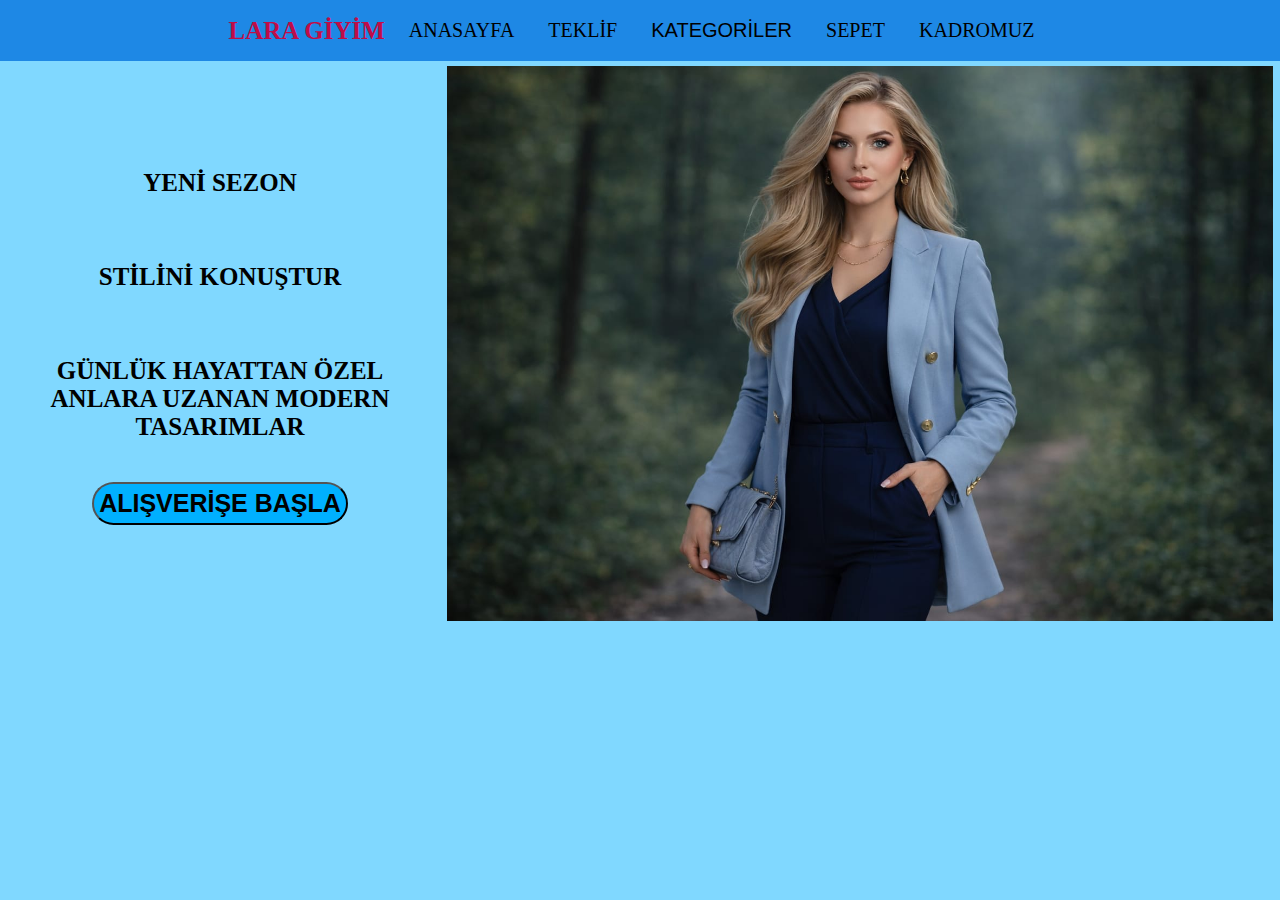
<file: index.html>
<!DOCTYPE html>
<html lang="tr">
<head>
    <meta charset="UTF-8">
    <meta name="viewport" content="width=device-width, initial-scale=1.0">
    <title>LARA GİYİM</title>
   
    <link rel="stylesheet" href="hero.css">
    <link rel="stylesheet" href="nav.css">
   
</head>
<body>
    
     <ul  class="navbar">
    <li class="logo">LARA GİYİM</li>
        <li><a href="index.html">ANASAYFA</a></li>
          <li><a href="teklif.html">TEKLİF</a></li>
        <li class="dropdown">
            <button class="dropdown-button">KATEGORİLER</button>
            <div class="dropdown-content">
            <a href="tshirt.html">T-SHİRT</a>
             <a href="pantalon.html">PANTALON</a>
              <a href="kazak.html">KAZAK</a>
               <a href="aksesuar.html">AKSESUAR</a>
                <a href="ayakkabi.html">AYAKKABI</a>
                 <a href="ceket.html">CEKET</a>
        </div>
        </li>
        <li><a href="#">SEPET</a></li>
        <li><a href="team.html">KADROMUZ</a></li>

        
    </ul>


    <div class="navtop">
        <div class="logo">LARA GİYİM</div>
        <div class="hamburger">☰</div>
    </div>
   
   <ul class="navbar_mobile">
    <li><a href="index.html">ANASAYFA</a></li>
      <li><a href="teklif.html">TEKLİF</a></li>
    <li class="dropdown"><button class="dropdown-button" >KATEGORİLER</button>
    <div class="dropdown-content">
        <a href="tshirt.html">T-SHİRT</a>
             <a href="pantalon.html">PANTALON</a>
              <a href="kazak.html">KAZAK</a>
               <a href="aksesuar.html">AKSESUAR</a>
                <a href="ayakkabi.html">AYAKKABI</a>
                 <a href="ceket.html">CEKET</a>
    </div></li>
    <li><a href="#">SEPET</a></li>
    <li><a href="team.html">KADROMUZ</a></li>
   </ul>
    

  

 
    
      <br/><br/><br/>
    <div id="hero">
       
        <div id="hero_aciklama"><div><h1>Yeni Sezon</h1></div> <br/>
<div><h1>Stilini Konuştur</h1> </div><br/>
<div><h1>Günlük hayattan özel anlara uzanan modern tasarımlar</h1></div>
   <div><a href="pricing.html"><button id="but">ALIŞVERİŞE BAŞLA</button></a></div>
</div>
         <div  id="hero_foto"><img src="hero_2.jpeg" alt=""></div>
    </div>

    <script src="javascript.js" defer></script>
</body>
</html>
</file>
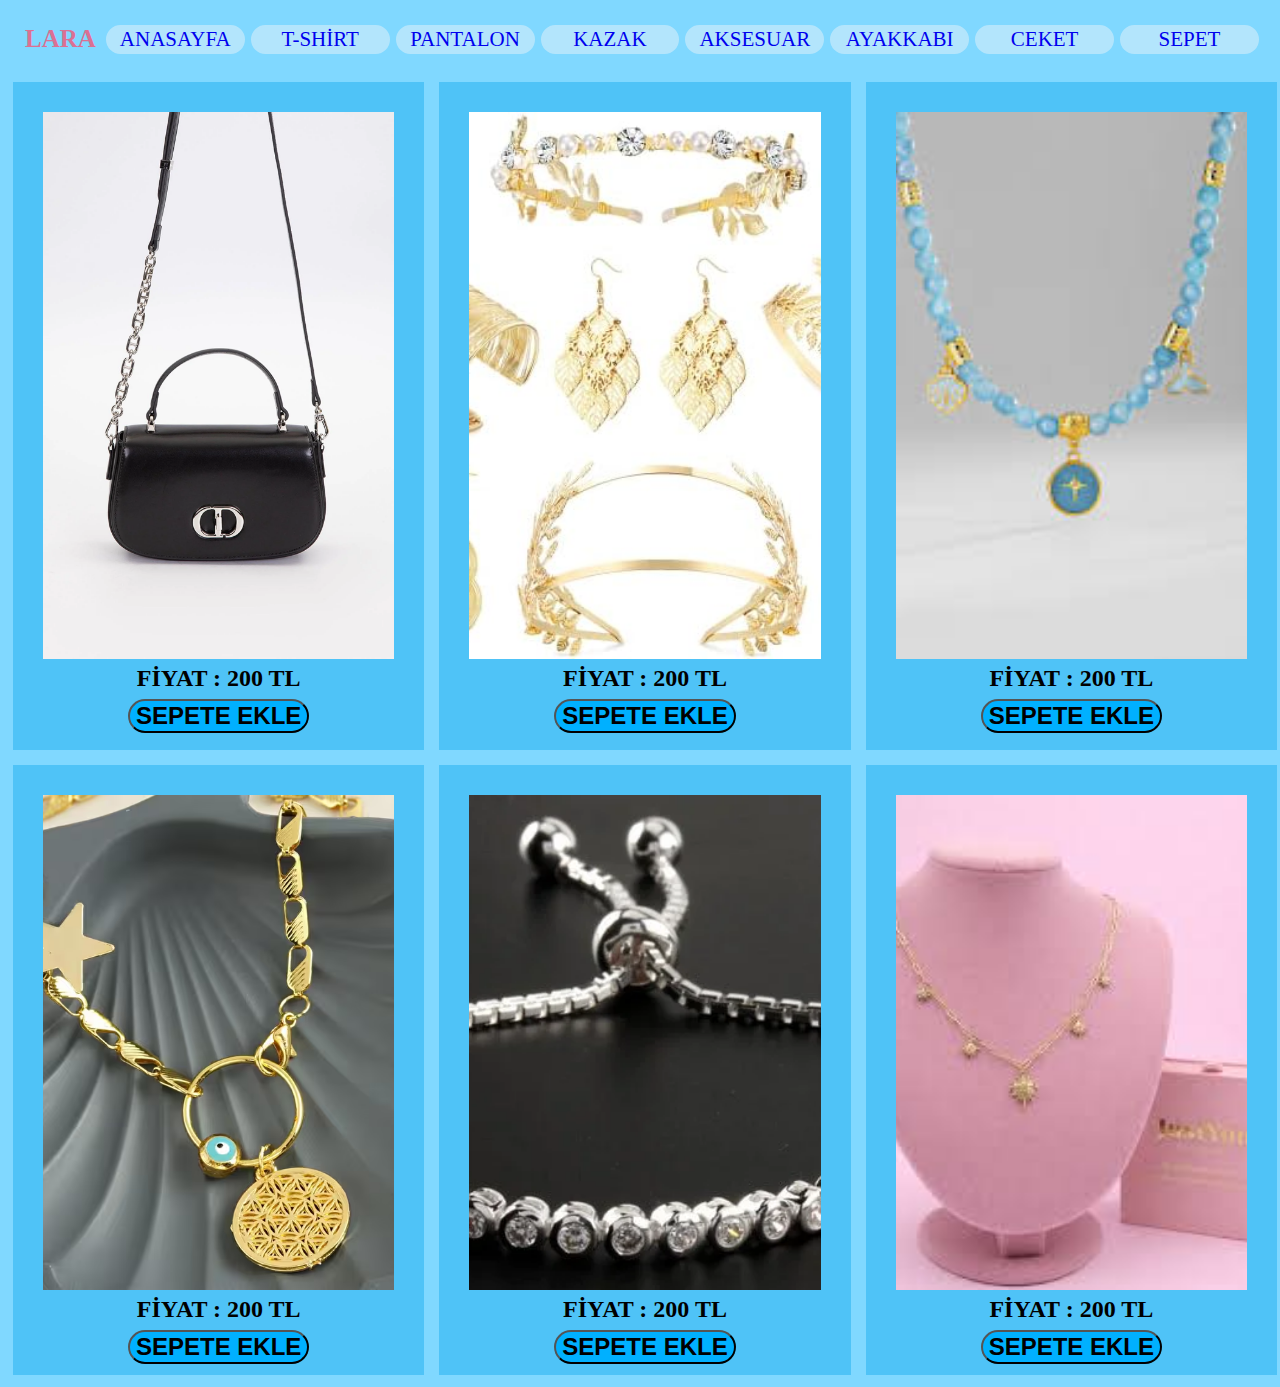
<file: aksesuar.html>
<!DOCTYPE html>
<html lang="en">
<head>
    <meta charset="UTF-8">
    <meta name="viewport" content="width=device-width, initial-scale=1.0">
    <title>LARA GİYİM</title>
    <link rel="stylesheet" href="nav&hero.css">
    <link rel="stylesheet" href="aksesuar.css">
</head>
<body>
    
     <nav>
        <h1>LARA</h1>
         <a href="index.html">ANASAYFA</a>
       <a href="tshirt.html">T-SHİRT</a>
       <a href="pantalon.html">PANTALON</a>
       <a href="kazak.html">KAZAK</a>
       <a href="aksesuar.html">AKSESUAR</a>
        <a href="ayakkabi.html">AYAKKABI</a>
          <a href="ceket.html">CEKET</a>
          <a href="#">SEPET</a>
    </nav>

    <div class="ak_container">
          
        <div class="ak_foto"><img src="a1.webp" alt="">FİYAT : 200 TL  
      <button>SEPETE EKLE</button>
        </div>
          <div class="ak_foto"><img src="a2.jpg" alt="">FİYAT : 200 TL
        <button>SEPETE EKLE</button></div>
            <div class="ak_foto"><img src="a3.jfif" alt="">FİYAT : 200 TL
            <button>SEPETE EKLE</button></div>
              <div class="ak_foto"><img src="a4.avif" alt="">FİYAT : 200 TL
            <button>SEPETE EKLE</button></div>
                <div class="ak_foto"><img src="a5.webp" alt="">FİYAT : 200 TL
                <button>SEPETE EKLE</button></div>
          <div class="ak_foto"><img src="a6.jfif" alt="">FİYAT : 200 TL
        <button>SEPETE EKLE</button></div>
    </div>
</body>

</html>
</file>
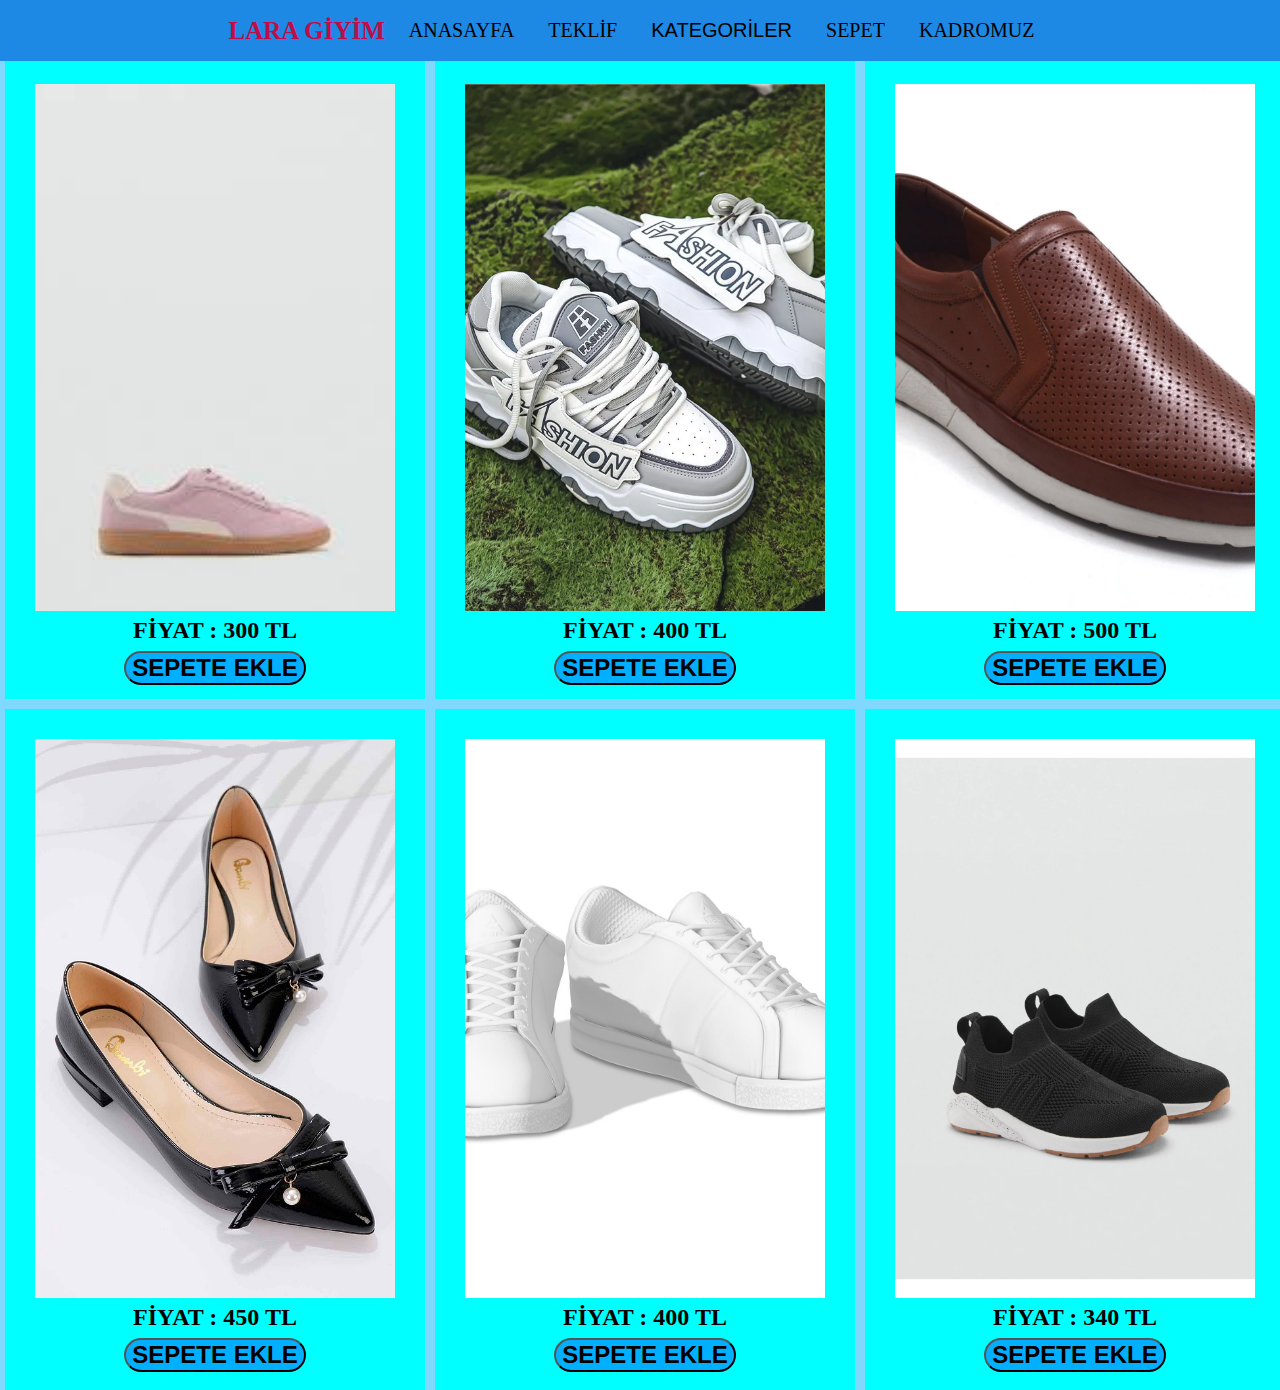
<file: ayakkabi.html>
<!DOCTYPE html>
<html lang="en">
<head>
    <meta charset="UTF-8">
    <meta name="viewport" content="width=device-width, initial-scale=1.0">
    <title>LARA GİYİM</title>
    
    <link rel="stylesheet" href="hero.css">
    <link rel="stylesheet" href="ayakkabi.css">
    <link rel="stylesheet" href="nav.css">
   
</head>
<body>
    
     
     <ul  class="navbar">
    <li class="logo">LARA GİYİM</li>
        <li><a href="index.html">ANASAYFA</a></li>
          <li><a href="teklif.html">TEKLİF</a></li>
        <li class="dropdown">
            <button class="dropdown-button">KATEGORİLER</button>
            <div class="dropdown-content">
            <a href="tshirt.html">T-SHİRT</a>
             <a href="pantalon.html">PANTALON</a>
              <a href="kazak.html">KAZAK</a>
               <a href="aksesuar.html">AKSESUAR</a>
                <a href="ayakkabi.html">AYAKKABI</a>
                 <a href="ceket.html">CEKET</a>
        </div>
        </li>
        <li><a href="#">SEPET</a></li>
        <li><a href="team.html">KADROMUZ</a></li>

        
    </ul>


  
    <div class="navtop">
        <div class="logo">LARA GİYİM</div>
        <div class="hamburger">☰</div>
    </div>
   
   <ul class="navbar_mobile">
    <li><a href="index.html">ANASAYFA</a></li>
      <li><a href="teklif.html">TEKLİF</a></li>
    <li class="dropdown"><button class="dropdown-button" >KATEGORİLER</button>
    <div class="dropdown-content">
        <a href="tshirt.html">T-SHİRT</a>
             <a href="pantalon.html">PANTALON</a>
              <a href="kazak.html">KAZAK</a>
               <a href="aksesuar.html">AKSESUAR</a>
                <a href="ayakkabi.html">AYAKKABI</a>
                 <a href="ceket.html">CEKET</a>
    </div></li>
    <li><a href="#">SEPET</a></li>
    <li><a href="team.html">KADROMUZ</a></li>
   </ul>
    

  

 
    
      <br/><br/><br/>

    <div class="ay_container">
          
        <div class="ay_foto"><img src="ay1.jfif" alt="">FİYAT : 300 TL  
      <button data-productname="ayakkabı" data-price="300" data-id="ay1">SEPETE EKLE</button>
        </div>
          <div class="ay_foto"><img src="ay2.jpeg" alt="">FİYAT : 400 TL
        <button data-productname="ayakkabı" data-price="400" data-id="ay2">SEPETE EKLE</button></div>
            <div class="ay_foto"><img src="ay3.webp" alt="">FİYAT : 500 TL
            <button data-productname="ayakkabı" data-price="500" data-id="ay3">SEPETE EKLE</button></div>
              <div class="ay_foto"><img src="ay4.jpg" alt="">FİYAT : 450 TL
            <button data-productname="ayakkabı" data-price="450" data-id="ay4">SEPETE EKLE</button></div>
                <div class="ay_foto"><img src="ay5.jpg" alt="">FİYAT : 400 TL
                <button data-productname="ayakkabı" data-price="400" data-id="ay5">SEPETE EKLE</button></div>
          <div class="ay_foto"><img src="ay6.webp" alt="">FİYAT : 340 TL
        <button data-productname="ayakkabı" data-price="340" data-id="ay6">SEPETE EKLE</button></div>
    </div>

     <script src="javascript.js" defer></script>
</body>
</html>
</file>
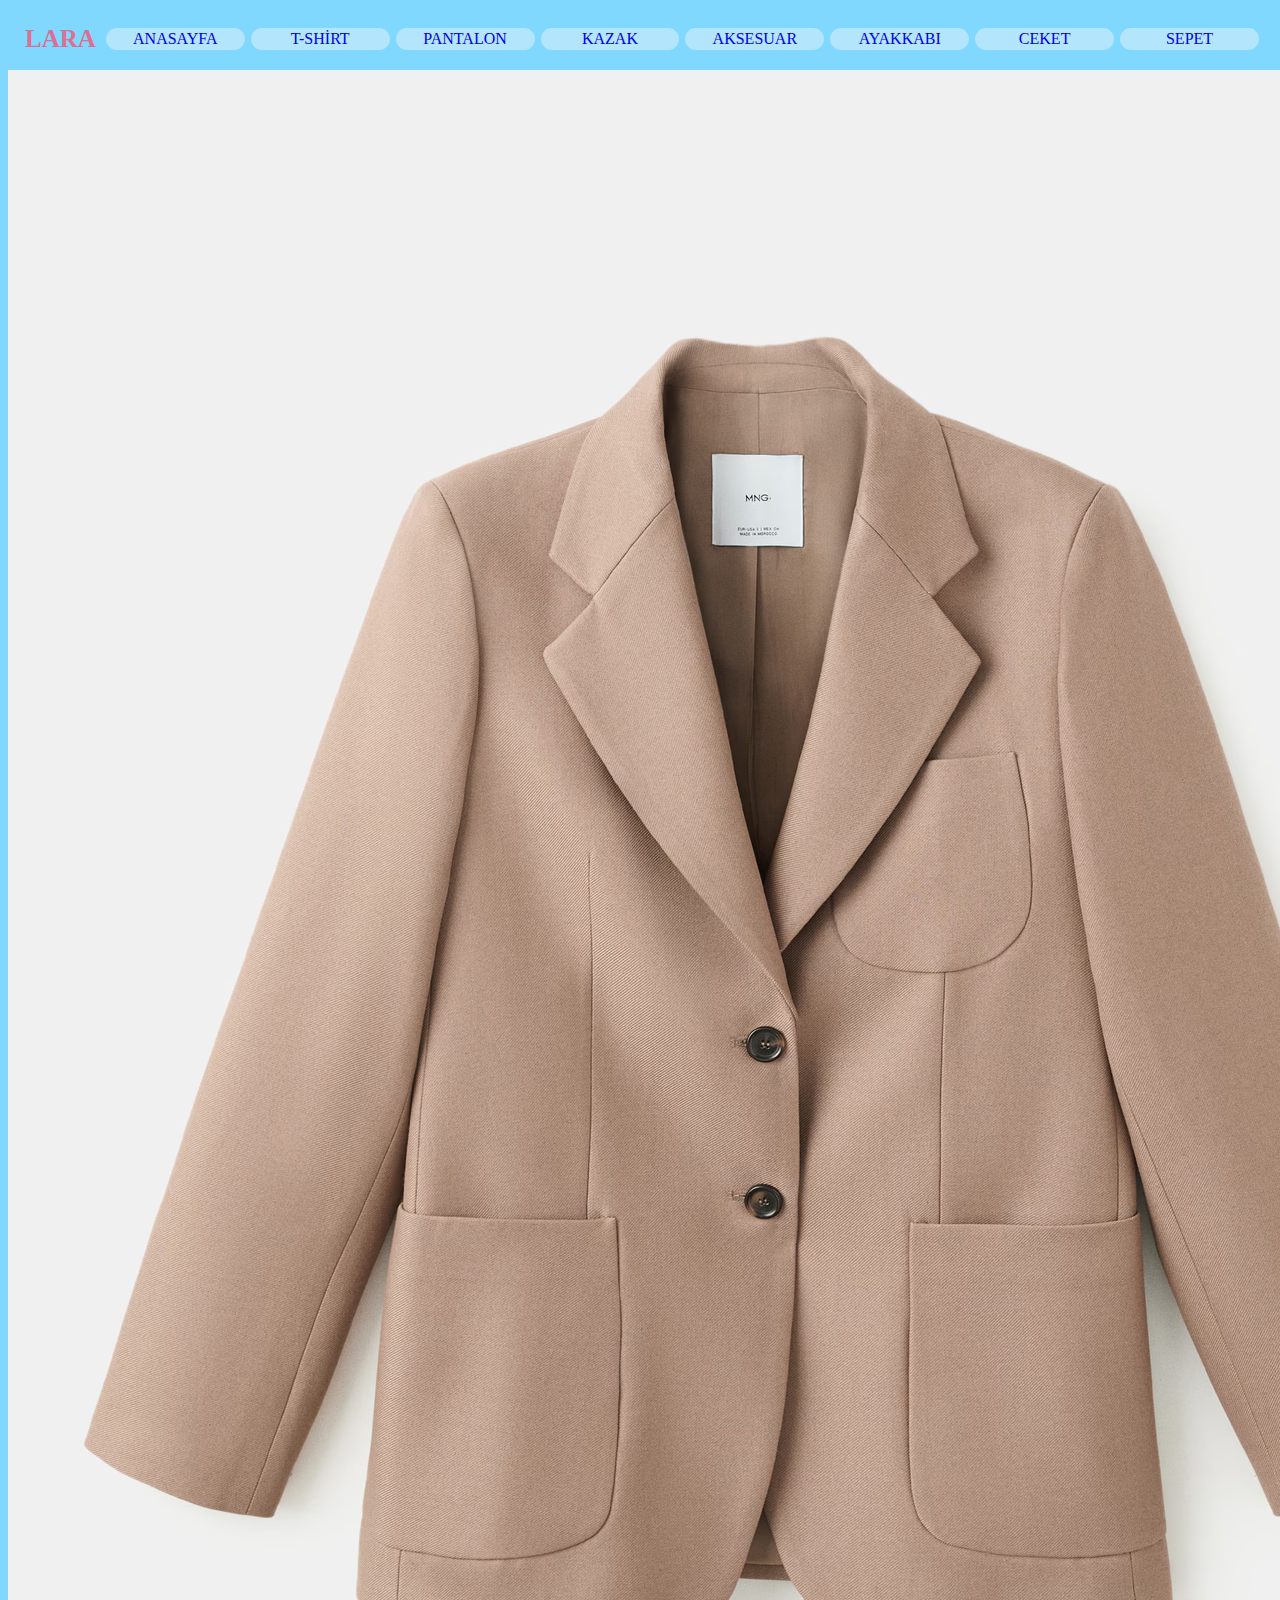
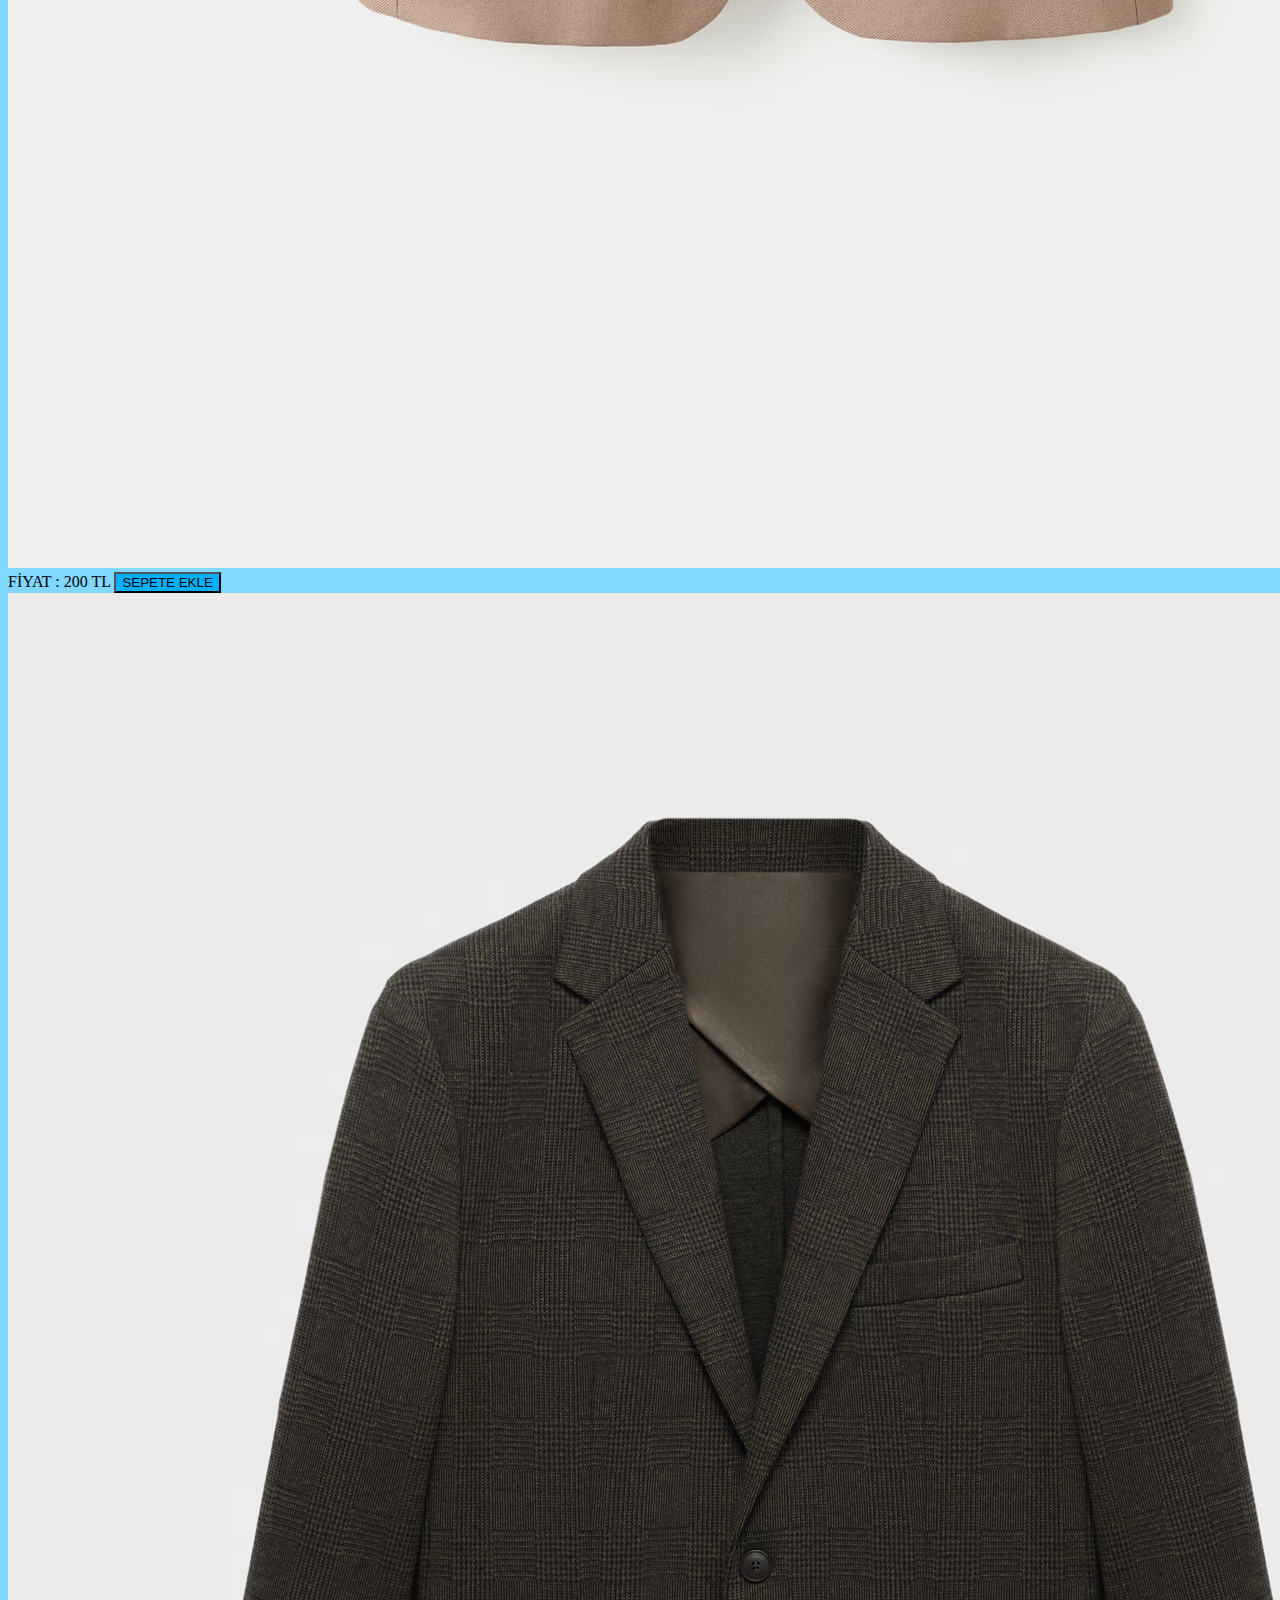
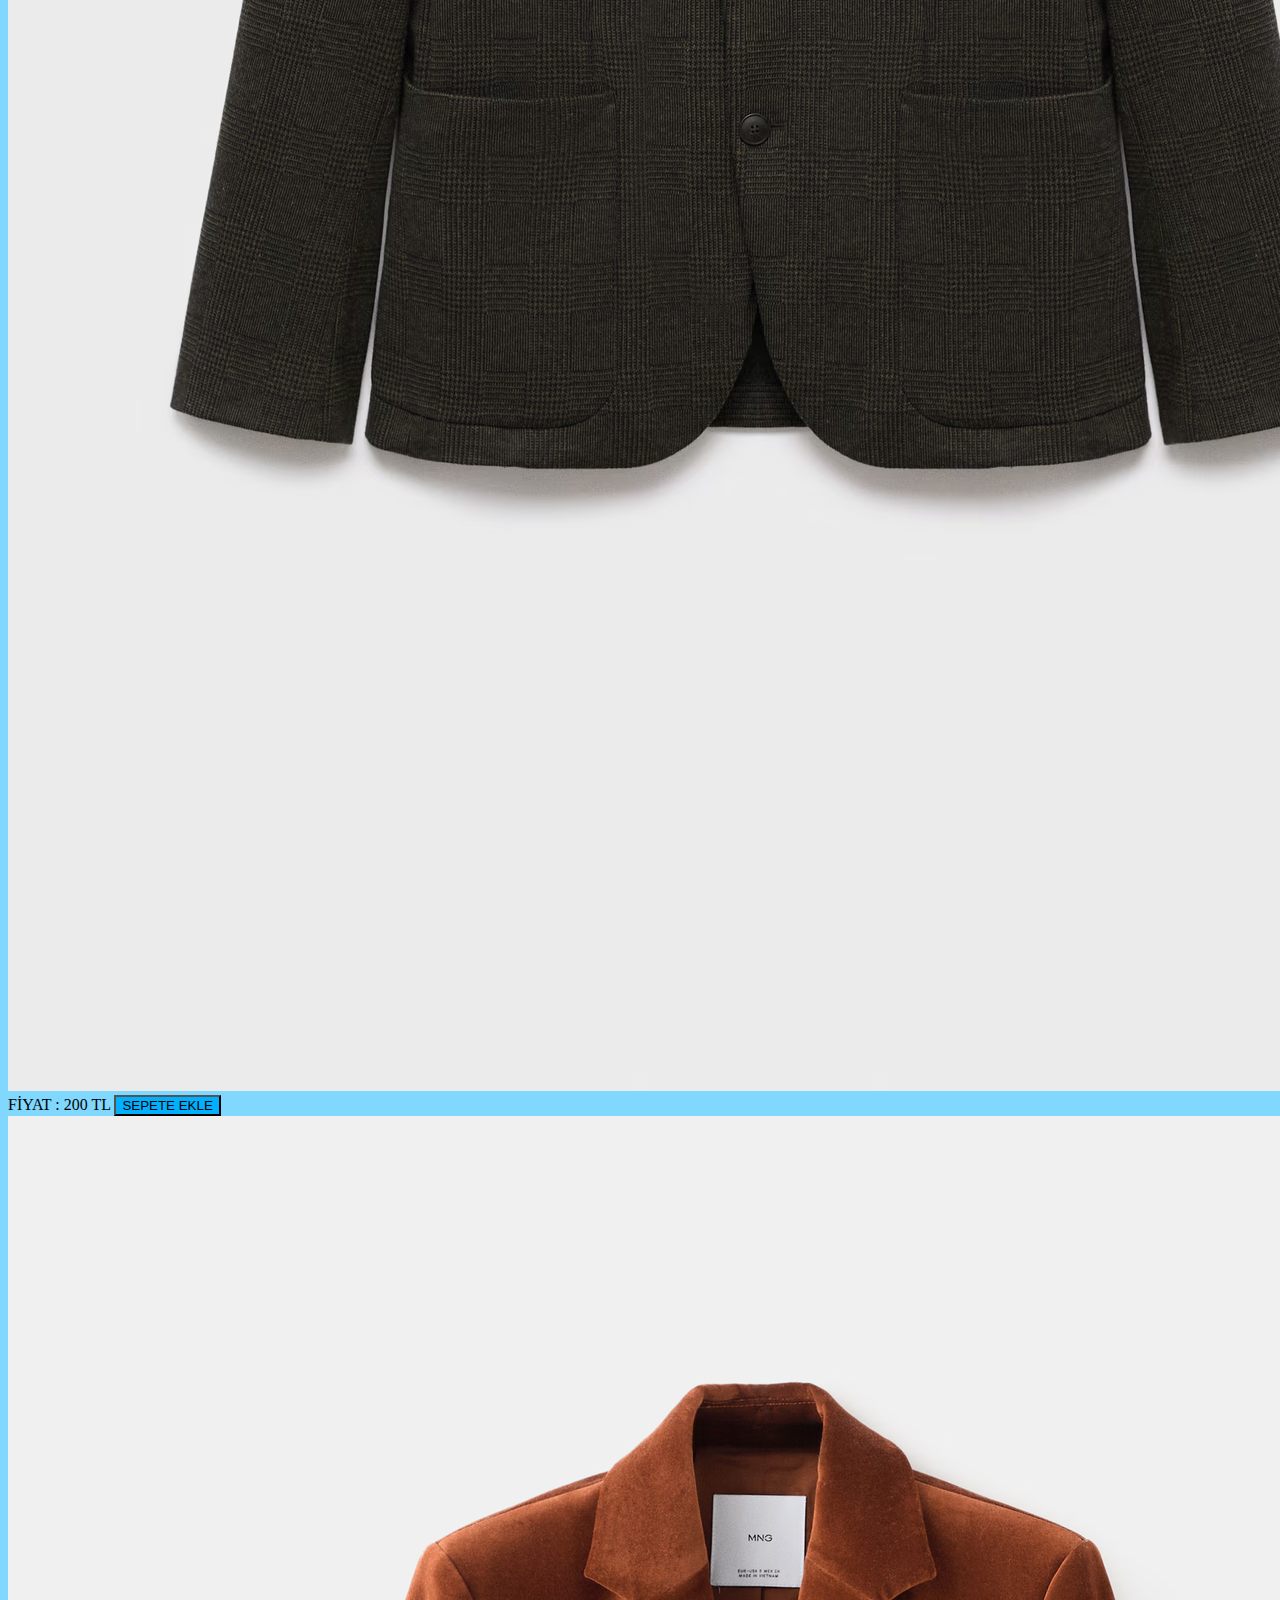
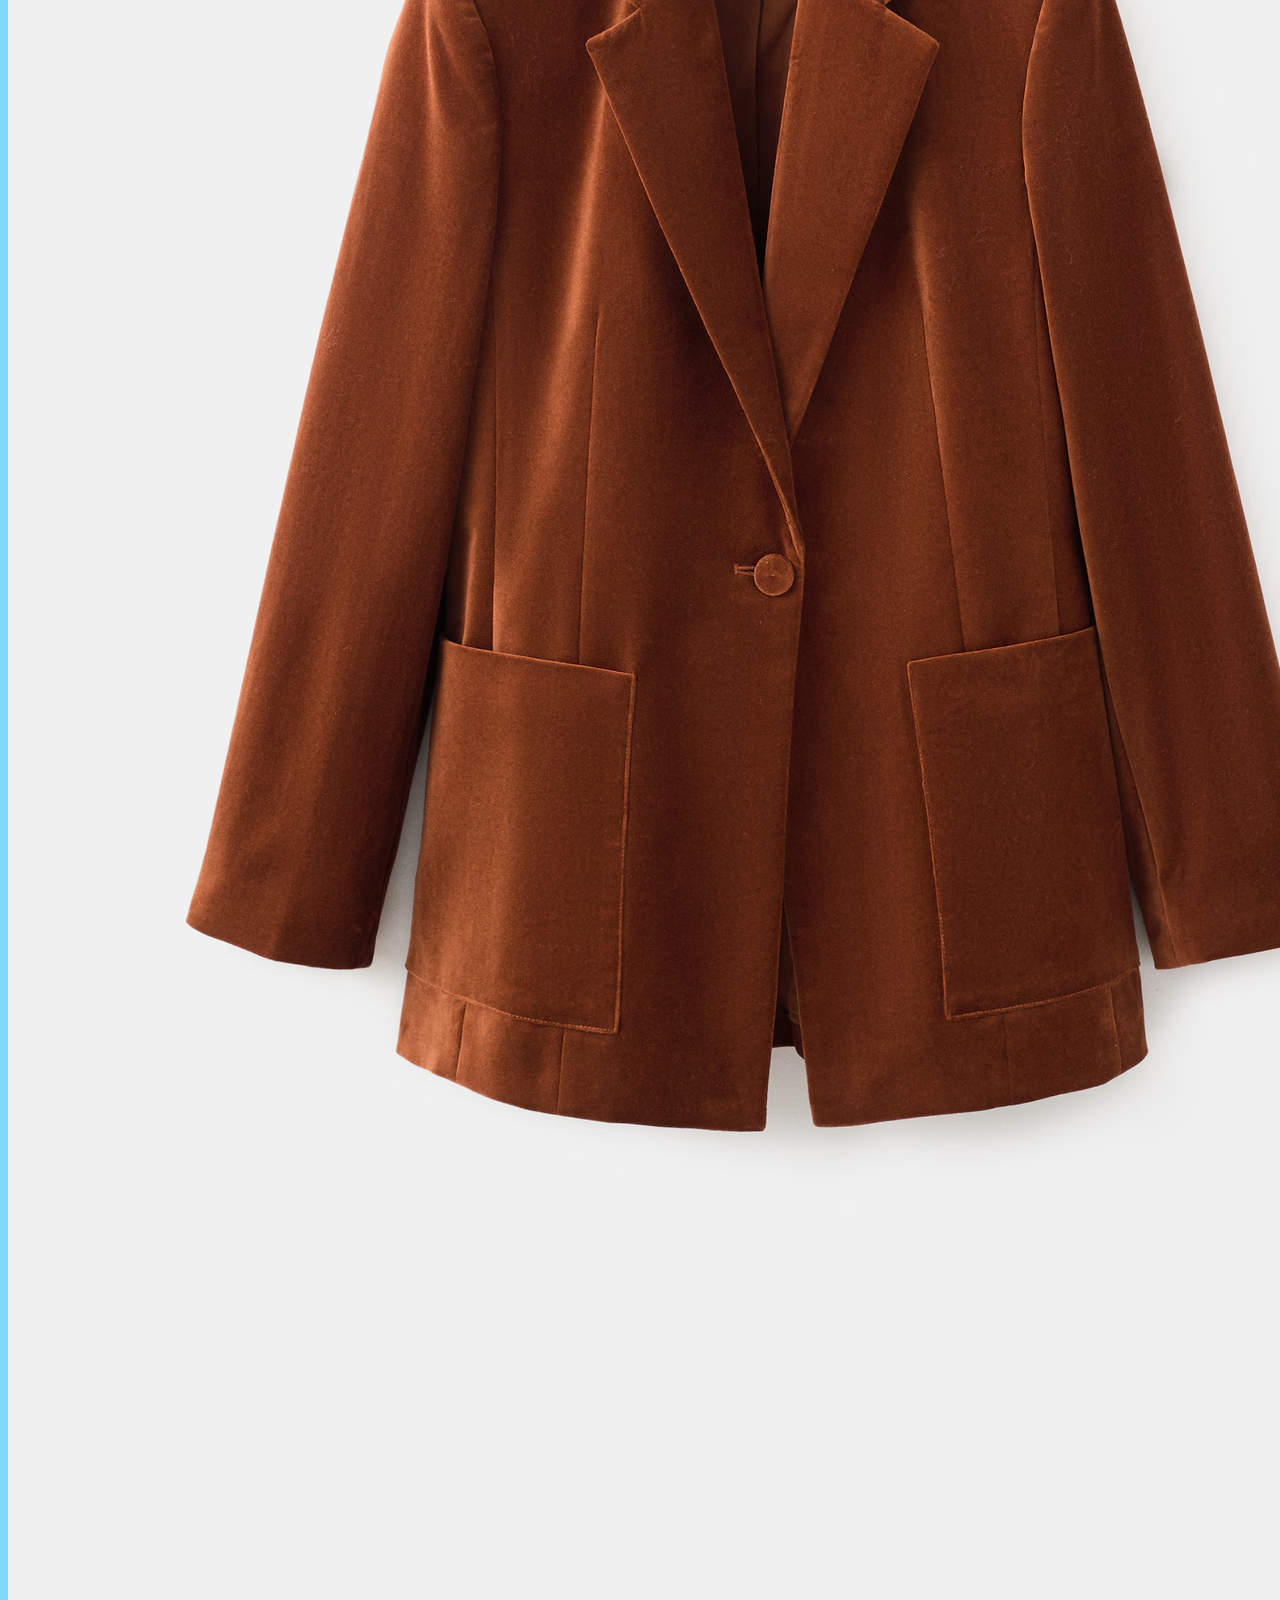
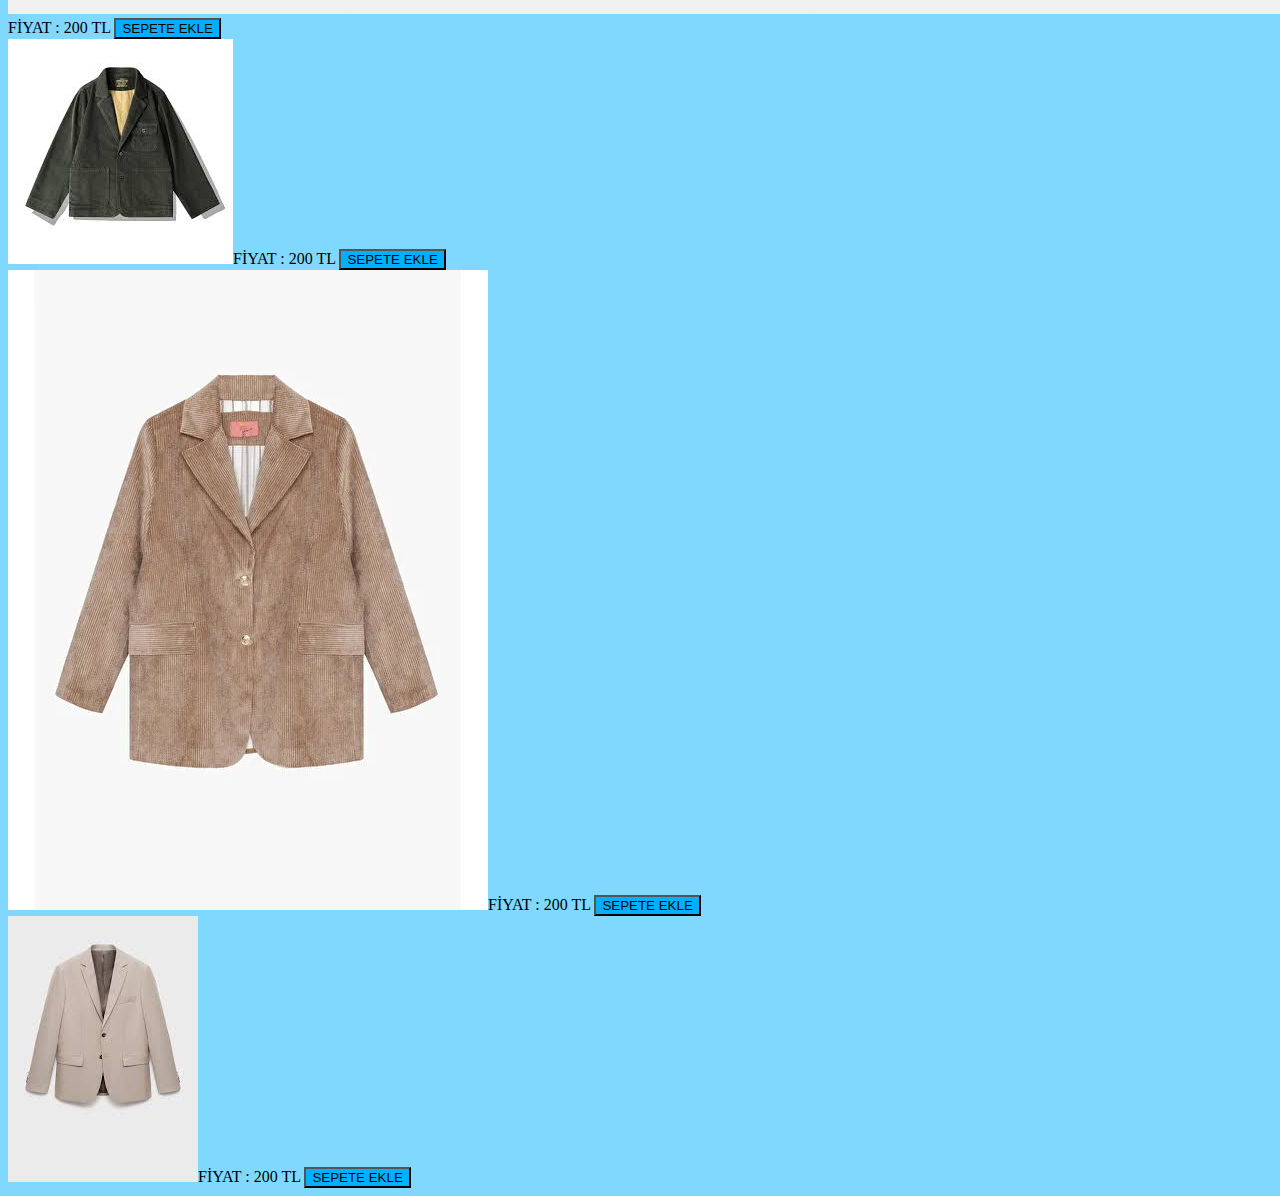
<file: ceket.html>
<!DOCTYPE html>
<html lang="en">
<head>
    <meta charset="UTF-8">
    <meta name="viewport" content="width=device-width, initial-scale=1.0">
    <title>LARA GİYİM</title>
    <link rel="stylesheet" href="stil.css">
</head>
<body>
    
     <nav>
        <h1>LARA</h1>
         <a href="index.html">ANASAYFA</a>
       <a href="tshirt.html">T-SHİRT</a>
       <a href="pantalon.html">PANTALON</a>
       <a href="kazak.html">KAZAK</a>
       <a href="aksesuar.html">AKSESUAR</a>
        <a href="ayakkabi.html">AYAKKABI</a>
          <a href="ceket.html">CEKET</a>
          <a href="#">SEPET</a>
    </nav>

    <div class="ceket_container">
          
        <div class="c_foto"><img src="c1.avif" alt="">FİYAT : 200 TL  
      <button>SEPETE EKLE</button>
        </div>
          <div class="c_foto"><img src="c2.avif" alt="">FİYAT : 200 TL
        <button>SEPETE EKLE</button></div>
            <div class="c_foto"><img src="c3.avif" alt="">FİYAT : 200 TL
            <button>SEPETE EKLE</button></div>
              <div class="c_foto"><img src="c4.jfif" alt="">FİYAT : 200 TL
            <button>SEPETE EKLE</button></div>
                <div class="c_foto"><img src="c5.webp" alt="">FİYAT : 200 TL
                <button>SEPETE EKLE</button></div>
          <div class="c_foto"><img src="c6.jfif" alt="">FİYAT : 200 TL
        <button>SEPETE EKLE</button></div>
    </div>
</body>
</html>
</file>
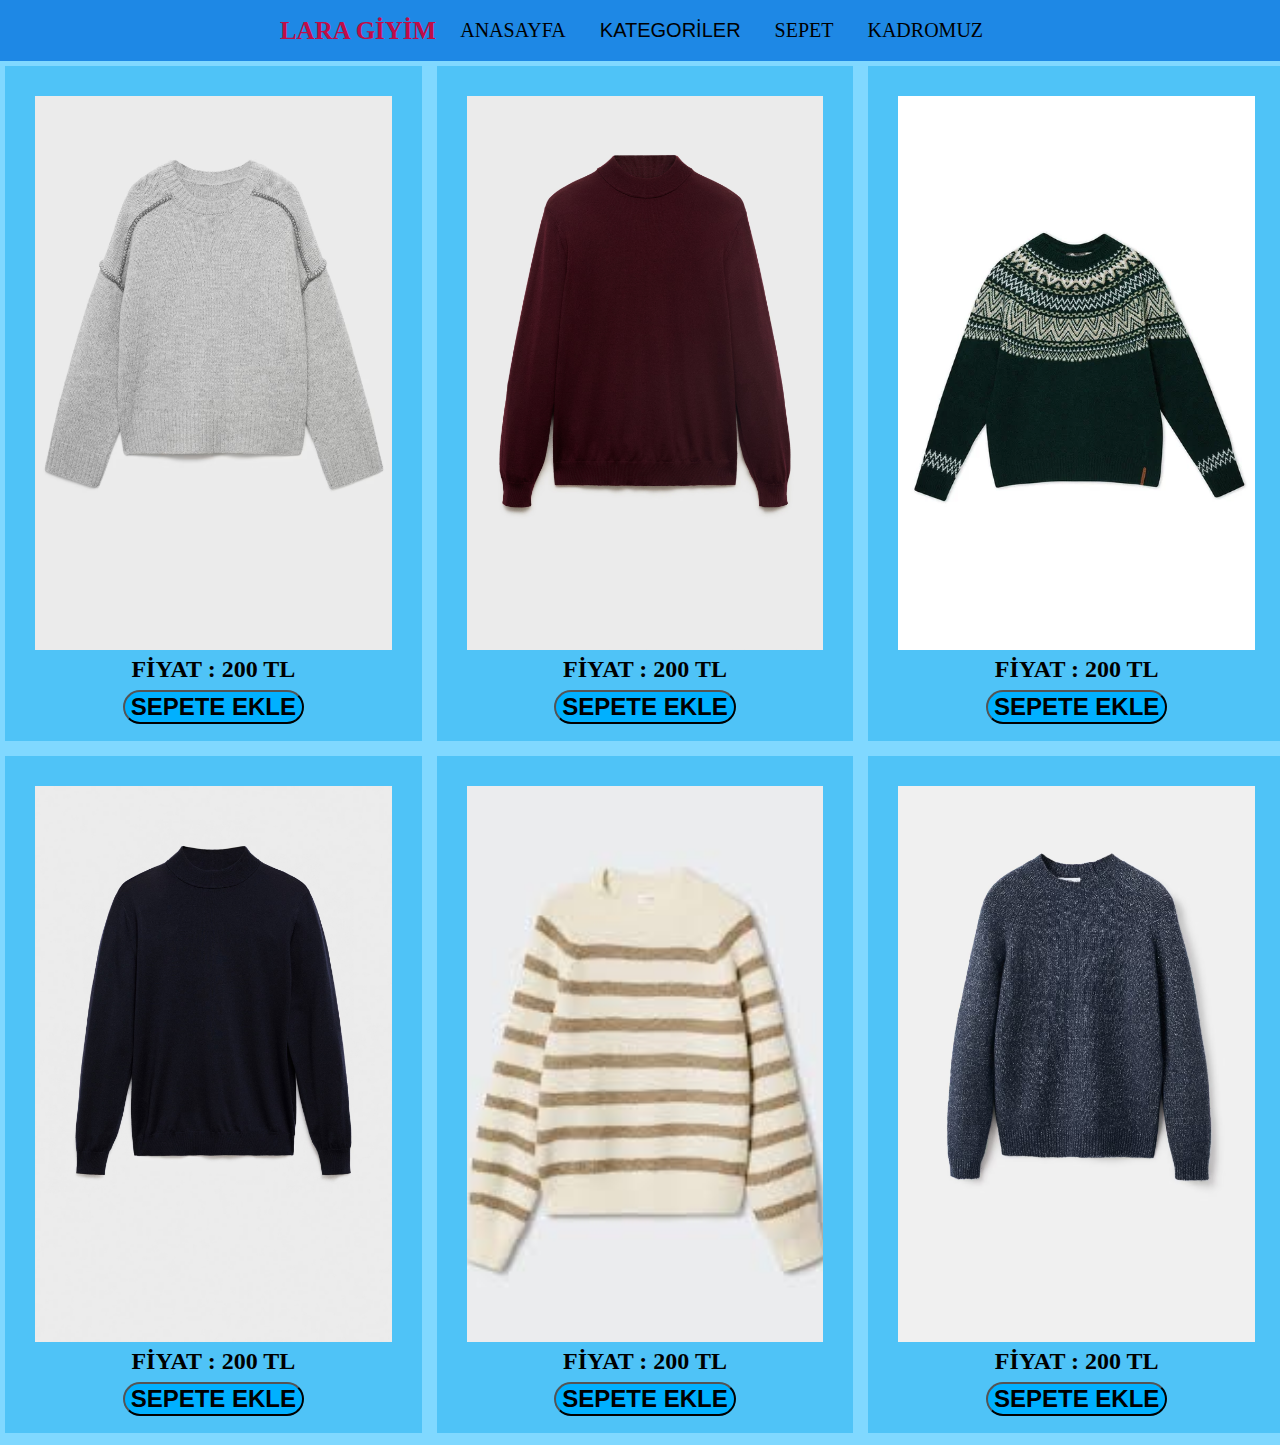
<file: kazak.html>
<!DOCTYPE html>
<html lang="en">
<head>
    <meta charset="UTF-8">
    <meta name="viewport" content="width=device-width, initial-scale=1.0">
    <title>LARA GİYİM</title>
    
    <link rel="stylesheet" href="hero.css">
    <link rel="stylesheet" href="kazak.css">
    <link rel="stylesheet" href="nav.css">
   
</head>
<body>
     
     <ul  class="navbar">
    <li class="logo">LARA GİYİM</li>
        <li><a href="index.html">ANASAYFA</a></li>
        <li class="dropdown">
            <button class="dropdown-button">KATEGORİLER</button>
            <div class="dropdown-content">
            <a href="tshirt.html">T-SHİRT</a>
             <a href="pantalon.html">PANTALON</a>
              <a href="kazak.html">KAZAK</a>
               <a href="aksesuar.html">AKSESUAR</a>
                <a href="ayakkabi.html">AYAKKABI</a>
                 <a href="ceket.html">CEKET</a>
        </div>
        </li>
        <li><a href="#">SEPET</a></li>
        <li><a href="team.html">KADROMUZ</a></li>

        
    </ul>


   
    <div class="navtop">
        <div class="logo">LARA GİYİM</div>
        <div class="hamburger">☰</div>
    </div>
   
   <ul class="navbar_mobile">
    <li><a href="index.html">ANASAYFA</a></li>
    <li class="dropdown"><button class="dropdown-button" >KATEGORİLER</button>
    <div class="dropdown-content">
        <a href="tshirt.html">T-SHİRT</a>
             <a href="pantalon.html">PANTALON</a>
              <a href="kazak.html">KAZAK</a>
               <a href="aksesuar.html">AKSESUAR</a>
                <a href="ayakkabi.html">AYAKKABI</a>
                 <a href="ceket.html">CEKET</a>
    </div></li>
    <li><a href="#">SEPET</a></li>
    <li><a href="team.html">KADROMUZ</a></li>
   </ul>
    


  

 
    
      <br/><br/><br/>

    <div class="kazak_container">
          
        <div class="k_foto"><img src="k1.avif" alt="">FİYAT : 200 TL  
      <button>SEPETE EKLE</button>
        </div>
          <div class="k_foto"><img src="k2.avif" alt="">FİYAT : 200 TL
        <button>SEPETE EKLE</button></div>
            <div class="k_foto"><img src="k3.webp" alt="">FİYAT : 200 TL
            <button>SEPETE EKLE</button></div>
              <div class="k_foto"><img src="k4.avif" alt="">FİYAT : 200 TL
            <button>SEPETE EKLE</button></div>
                <div class="k_foto"><img src="k5.jfif" alt="">FİYAT : 200 TL
                <button>SEPETE EKLE</button></div>
          <div class="k_foto"><img src="k6.avif" alt="">FİYAT : 200 TL
        <button>SEPETE EKLE</button></div>
    </div>
     <script src="javascript.js"></script>
</body>
</html>
</file>
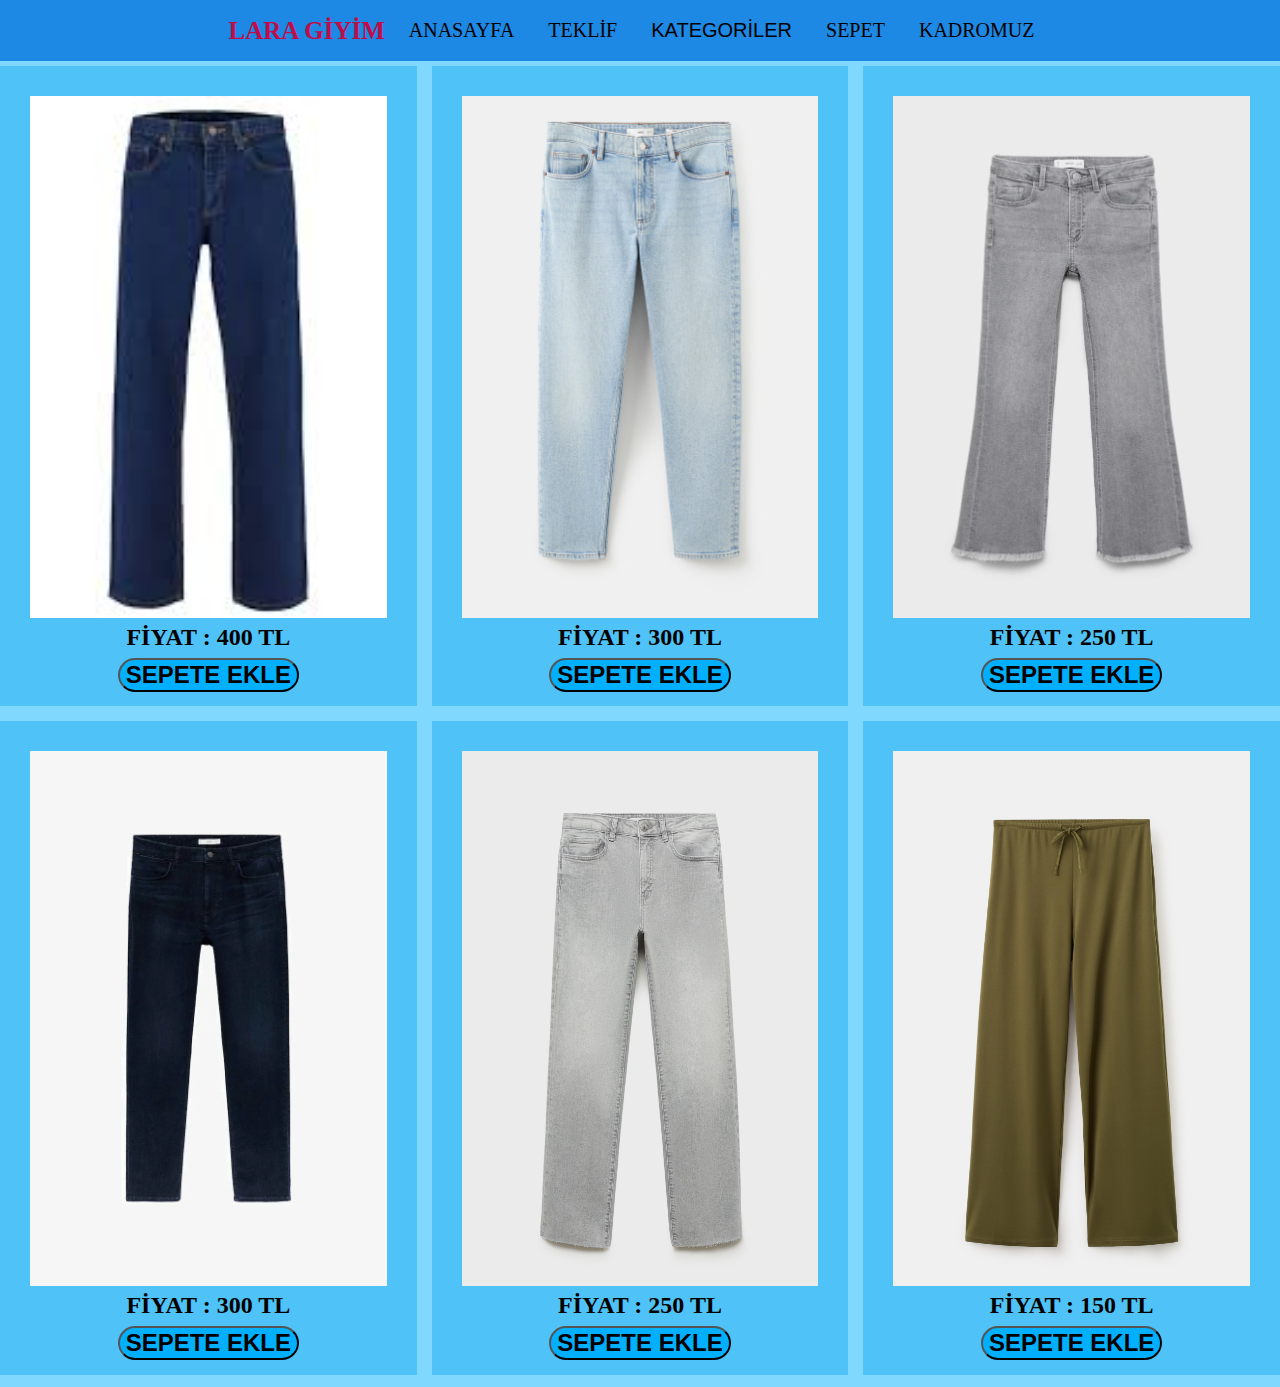
<file: pantalon.html>
<!DOCTYPE html>
<html lang="en">
<head>
    <meta charset="UTF-8">
    <meta name="viewport" content="width=device-width, initial-scale=1.0">
    <title>LARA GİYİM</title>
  
  <link rel="stylesheet" href="hero.css">
  <link rel="stylesheet" href="pantalon.css">
  <link rel="stylesheet" href="nav.css">
 
</head>
<body>
     
     <ul  class="navbar">
    <li class="logo">LARA GİYİM</li>
        <li><a href="index.html">ANASAYFA</a></li>
        <li><a href="teklif.html">TEKLİF</a></li>
        <li class="dropdown">
            <button class="dropdown-button">KATEGORİLER</button>
            <div class="dropdown-content">
            <a href="tshirt.html">T-SHİRT</a>
             <a href="pantalon.html">PANTALON</a>
              <a href="kazak.html">KAZAK</a>
               <a href="aksesuar.html">AKSESUAR</a>
                <a href="ayakkabi.html">AYAKKABI</a>
                 <a href="ceket.html">CEKET</a>
        </div>
        </li>
        <li><a href="#">SEPET</a></li>
        <li><a href="team.html">KADROMUZ</a></li>

        
    </ul>


    <div class="navtop">
        <div class="logo">LARA GİYİM</div>
        <div class="hamburger">☰</div>
    </div>
   
   <ul class="navbar_mobile">
    <li><a href="index.html">ANASAYFA</a></li>
     <li><a href="teklif.html">TEKLİF</a></li>
    <li class="dropdown"><button class="dropdown-button" >KATEGORİLER</button>
    <div class="dropdown-content">
        <a href="tshirt.html">T-SHİRT</a>
             <a href="pantalon.html">PANTALON</a>
              <a href="kazak.html">KAZAK</a>
               <a href="aksesuar.html">AKSESUAR</a>
                <a href="ayakkabi.html">AYAKKABI</a>
                 <a href="ceket.html">CEKET</a>
    </div></li>
    <li><a href="#">SEPET</a></li>
    <li><a href="team.html">KADROMUZ</a></li>
   </ul>
    

  

 
    
      <br/><br/><br/>
    <div class="pantalon_container">
          
        <div class="p_foto"><img src="p1.jfif" alt="">FİYAT : 400 TL  
      <button data-productname="pantalon" data-price="400" data-id="p1">SEPETE EKLE</button>
        </div>
          <div class="p_foto"><img src="p2.avif" alt="">FİYAT : 300 TL
        <button data-productname="pantalon" data-price="300" data-id="p2">SEPETE EKLE</button></div>
            <div class="p_foto"><img src="p3.avif" alt="">FİYAT : 250 TL
            <button data-productname="pantalon" data-price="250" data-id="p3">SEPETE EKLE</button></div>
              <div class="p_foto"><img src="p4.webp" alt="">FİYAT : 300 TL
            <button data-productname="pantalon" data-price="300" data-id="p4">SEPETE EKLE</button></div>
                <div class="p_foto"><img src="p5.avif" alt="">FİYAT : 250 TL
                <button data-productname="pantalon" data-price="250" data-id="p5">SEPETE EKLE</button></div>
          <div class="p_foto"><img src="p6.avif" alt="">FİYAT : 150 TL
        <button data-productname="pantalon" data-price="150" data-id="p6">SEPETE EKLE</button></div>
    </div>
     <script src="javascript.js" defer></script>
</body>
</html>
</file>
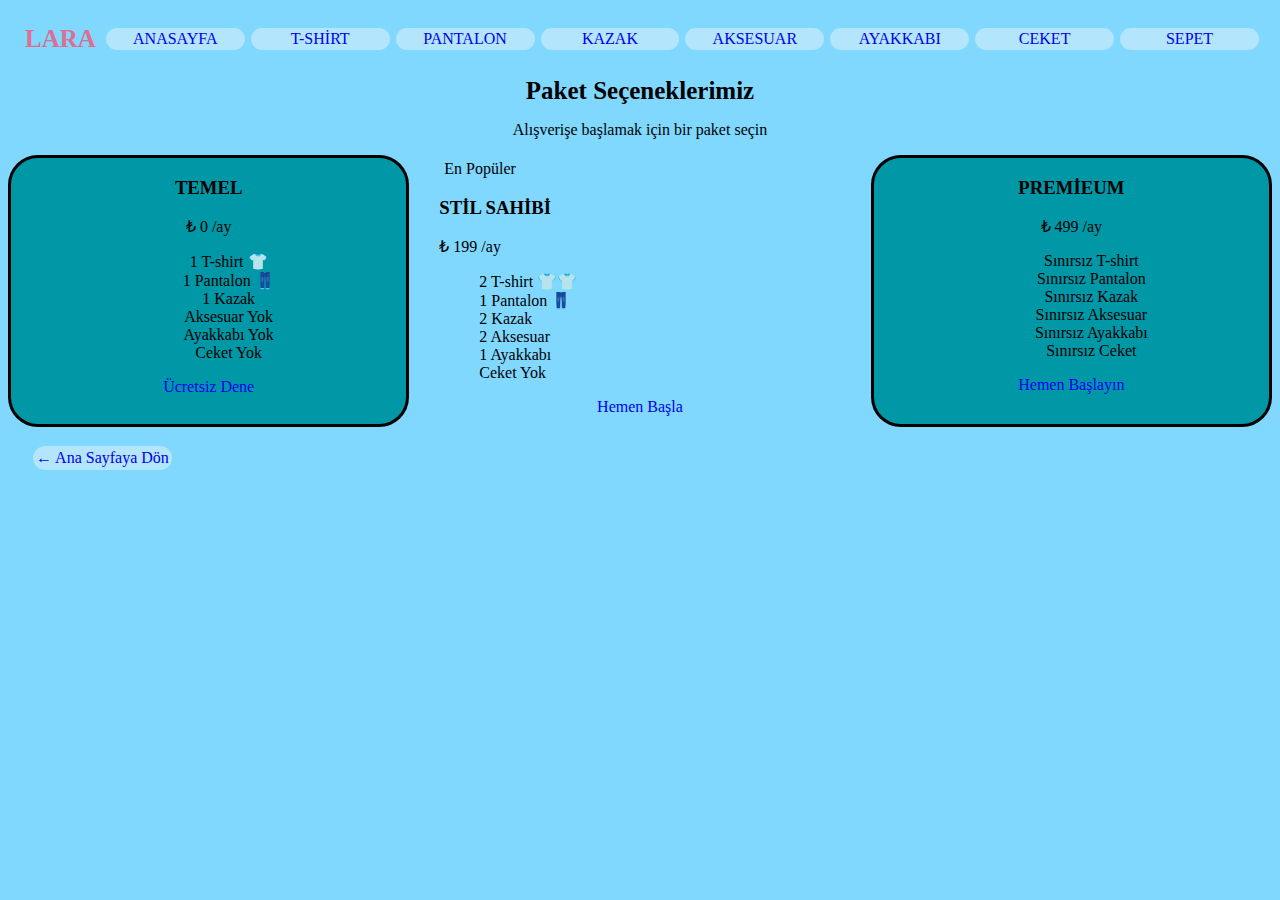
<file: pricing.html>
<!DOCTYPE html>
<html lang="en">
<head>
    <meta charset="UTF-8">
    <meta name="viewport" content="width=device-width, initial-scale=1.0">
    <title>LARA GİYİM</title>
    <link rel="stylesheet" href="stil.css">
</head>
<body>

     <nav>
        <h1>LARA</h1>
         <a href="index.html">ANASAYFA</a>
       <a href="tshirt.html">T-SHİRT</a>
       <a href="pantalon.html">PANTALON</a>
       <a href="kazak.html">KAZAK</a>
       <a href="aksesuar.html">AKSESUAR</a>
        <a href="ayakkabi.html">AYAKKABI</a>
          <a href="ceket.html">CEKET</a>
          <a href="#">SEPET</a>
    </nav>

    
    <div class="main-container">

        <header class="page-header">
            <h1>Paket Seçeneklerimiz</h1>
            <p>Alışverişe başlamak için bir paket seçin</p>
        </header>

        <div class="pricing-wrapper">

            <div class="card">
                <div class="card-header">
                    <h3>TEMEL</h3>
                    <div class="price-box">
                        <span class="currency">₺</span>
                        <span class="amount">0</span>
                        <span class="period">/ay</span>
                    </div>
                </div>
                <div class="card-body">
                    <ul>
                        <li>1 T-shirt 👕</li>
                        <li>1 Pantalon 👖</li>
                        <li>1 Kazak</li>
                        <li class="disabled">Aksesuar Yok</li>
                        <li class="disabled">Ayakkabı Yok</li>
                        <li class="disabled">Ceket Yok</li>
                    </ul>
                </div>
                <div class="card-footer">
                    <a href="#" class="btn">Ücretsiz Dene</a>
                </div>
            </div>

            <div class="card-popular">
                <div class="badge">En Popüler</div> 
                
                <div class="card-header">
                    <h3>STİL SAHİBİ</h3>
                    <div class="price-box">
                        <span class="currency">₺</span>
                        <span class="amount">199</span>
                        <span class="period">/ay</span>
                    </div>
                </div>
                <div class="card-body">
                    <ul>
                        <li>2 T-shirt 👕👕</li>
                        <li>1 Pantalon 👖</li>
                        <li>2 Kazak</li>
                        <li>2 Aksesuar</li>
                        <li>1 Ayakkabı</li>
                        <li class="disabled">Ceket Yok</li>
                    </ul>
                </div>
                <div class="card-footer">
                    <a href="#" class="btn btn-primary">Hemen Başla</a>
                </div>
            </div>

            <div class="card">
                <div class="card-header">
                    <h3>PREMİEUM</h3>
                    <div class="price-box">
                        <span class="currency">₺</span>
                        <span class="amount">499</span>
                        <span class="period">/ay</span>
                    </div>
                </div>
                <div class="card-body">
                    <ul>
                        <li>Sınırsız T-shirt</li>
                        <li>Sınırsız Pantalon</li>
                        <li>Sınırsız Kazak</li>
                        <li>Sınırsız Aksesuar</li>
                        <li>Sınırsız Ayakkabı</li>
                        <li>Sınırsız Ceket</li>
                    </ul>
                </div>
                <div class="card-footer">
                    <a href="#" class="btn">Hemen Başlayın</a>
                </div>
            </div>

        </div> <div class="back-link">
            <a href="index.html">← Ana Sayfaya Dön</a>
        </div>

    </div>
</body>

</html>
</file>
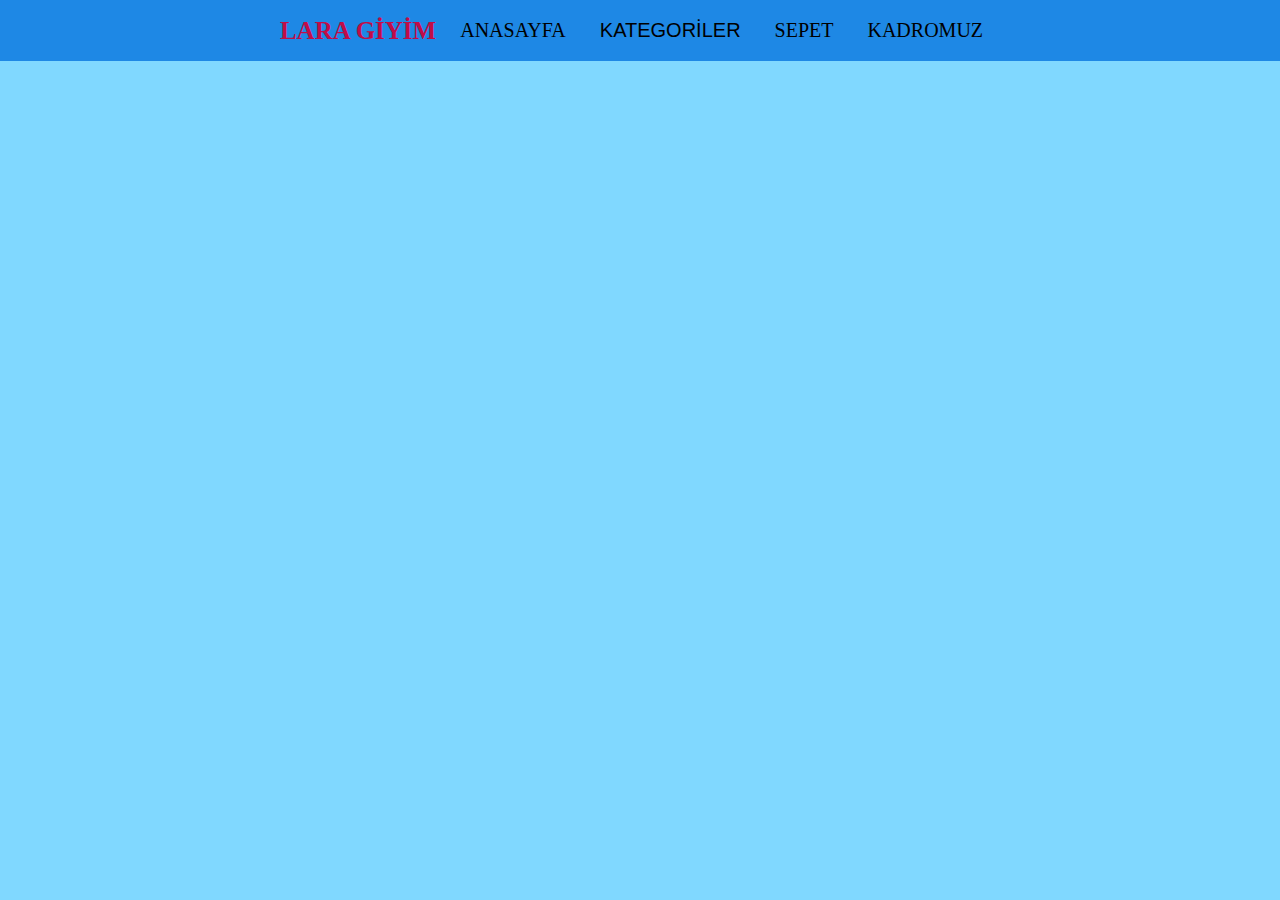
<file: sepet.html>
<!DOCTYPE html>
<html lang="en">
<head>
    <meta charset="UTF-8">
    <meta name="viewport" content="width=device-width, initial-scale=1.0">
    <title>LARA GİYİM</title>
    <link rel="stylesheet" href="sepet.css">
    <link rel="stylesheet" href="hero.css">
    <link rel="stylesheet" href="nav.css">
      <link rel="stylesheet" href="fiyat_kart.css">
    <link rel="stylesheet" href="sepet.css"> 
    
</head>
<body>

     <ul  class="navbar">
    <li class="logo">LARA GİYİM</li>
        <li><a href="index.html">ANASAYFA</a></li>
         
        <li class="dropdown">
            <button class="dropdown-button">KATEGORİLER</button>
            <div class="dropdown-content">
            <a href="tshirt.html">T-SHİRT</a>
             <a href="pantalon.html">PANTALON</a>
              <a href="kazak.html">KAZAK</a>
               <a href="aksesuar.html">AKSESUAR</a>
                <a href="ayakkabi.html">AYAKKABI</a>
                 <a href="ceket.html">CEKET</a>
        </div>
        </li>
        <li><a href="sepet.html">SEPET</a></li>
        <li><a href="team.html">KADROMUZ</a></li>

              
       <div id="mode-toggle">
   <div class="circle"></div>
</div>
    </ul>


   
      
    <div class="navtop">
        <div class="hamburger">☰</div>
         <div class="logo">LARA GİYİM</div>
                 
       <div id="mode-toggle">
   <div class="circle"></div>
</div>
    </div>
   
   <ul class="navbar_mobile">
    <li><a href="index.html">ANASAYFA</a></li>
      
    <li class="dropdown"><button class="dropdown-button" >KATEGORİLER</button>
    <div class="dropdown-content">
        <a href="tshirt.html">T-SHİRT</a>
             <a href="pantalon.html">PANTALON</a>
              <a href="kazak.html">KAZAK</a>
               <a href="aksesuar.html">AKSESUAR</a>
                <a href="ayakkabi.html">AYAKKABI</a>
                 <a href="ceket.html">CEKET</a>
    </div></li>
    <li><a href="sepet.html">SEPET</a></li>
    <li><a href="team.html">KADROMUZ</a></li>
   </ul>
    


  

 
    
      <br/><br/><br/>
    
    <div class="sepetcontainer">
    </div>

   <div class="fiyatkutu"></div>

   <script src="javascript.js" defer></script>

</body>
</html>
</file>
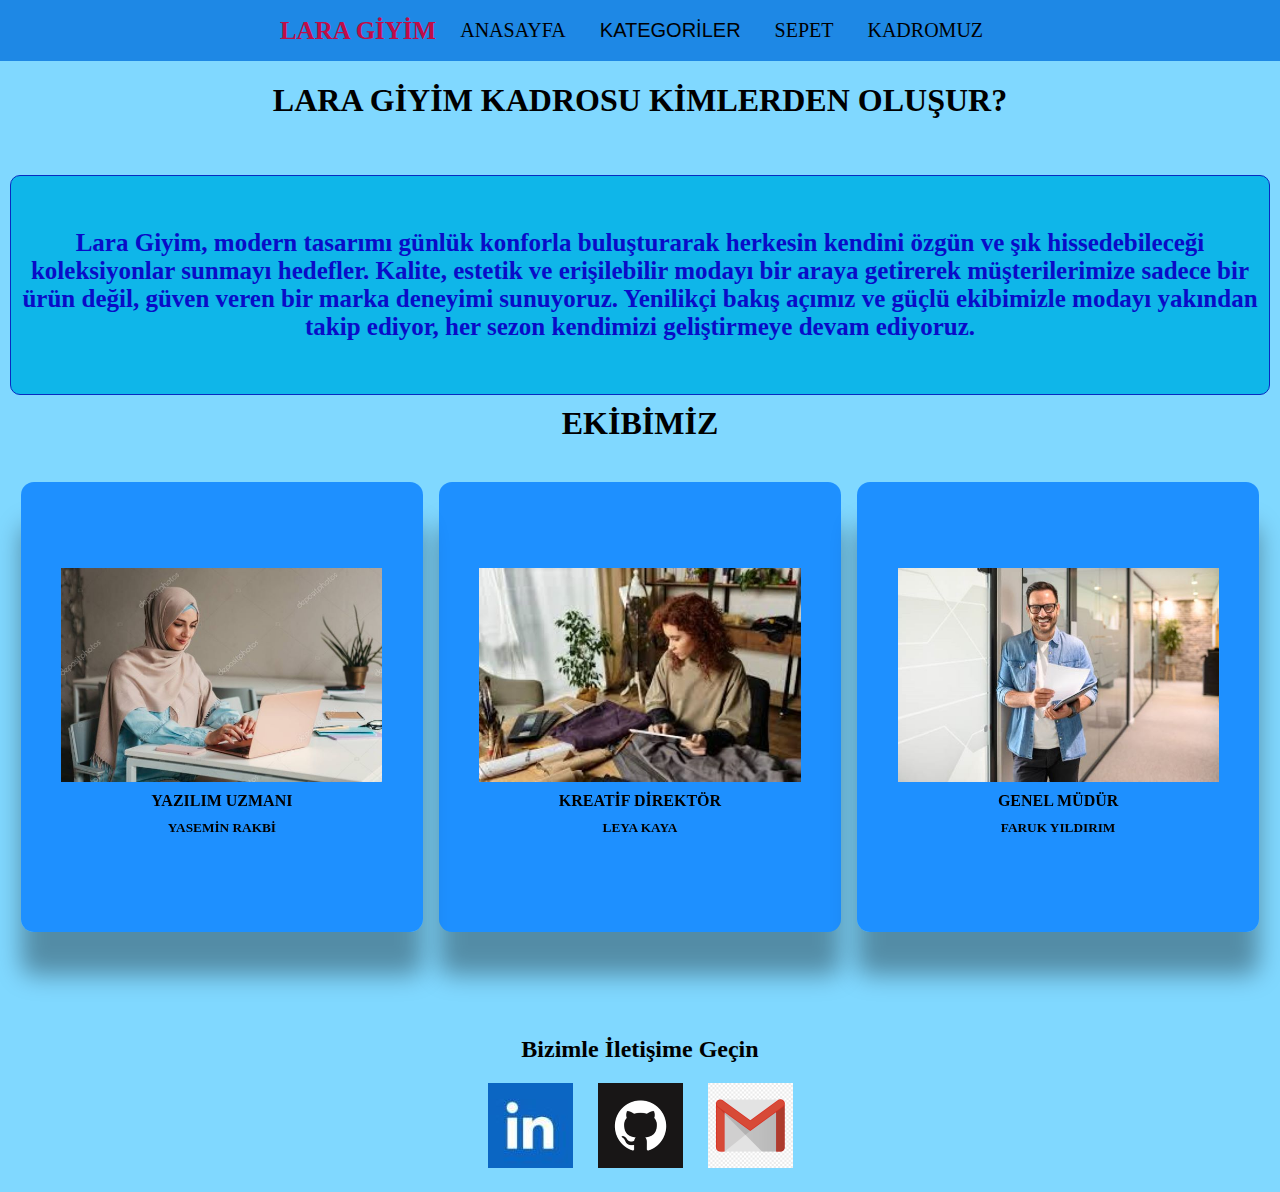
<file: team.html>
<!DOCTYPE html>
<html lang="en">
<head>
    <meta charset="UTF-8">
    <meta name="viewport" content="width=device-width, initial-scale=1.0">
    <title>LARA GİYİM</title>
     <link rel="stylesheet" href="team.css">
     <link rel="stylesheet" href="nav.css">

</head>
<body>

 
     <ul  class="navbar">
    <li class="logo">LARA GİYİM</li>
        <li><a href="index.html">ANASAYFA</a></li>
        <li class="dropdown">
            <button class="dropdown-button">KATEGORİLER</button>
            <div class="dropdown-content">
            <a href="tshirt.html">T-SHİRT</a>
             <a href="pantalon.html">PANTALON</a>
              <a href="kazak.html">KAZAK</a>
               <a href="aksesuar.html">AKSESUAR</a>
                <a href="ayakkabi.html">AYAKKABI</a>
                 <a href="ceket.html">CEKET</a>
        </div>
        </li>
        <li><a href="#">SEPET</a></li>
        <li><a href="team.html">KADROMUZ</a></li>

        
    </ul>


    <div class="navtop">
        <div class="logo">LARA GİYİM</div>
        <div class="hamburger">☰</div>
    </div>
   
   <ul class="navbar_mobile">
    <li><a href="index.html">ANASAYFA</a></li>
    <li class="dropdown"><button class="dropdown-button" >KATEGORİLER</button>
    <div class="dropdown-content">
        <a href="tshirt.html">T-SHİRT</a>
             <a href="pantalon.html">PANTALON</a>
              <a href="kazak.html">KAZAK</a>
               <a href="aksesuar.html">AKSESUAR</a>
                <a href="ayakkabi.html">AYAKKABI</a>
                 <a href="ceket.html">CEKET</a>
    </div></li>
    <li><a href="#">SEPET</a></li>
    <li><a href="team.html">KADROMUZ</a></li>
   </ul>
    <br><br><br><br>

        <h1>LARA GİYİM KADROSU KİMLERDEN OLUŞUR?</h1>
         <br><br>
      
       <div class="team_members">
      
       <p>Lara Giyim, modern tasarımı günlük konforla buluşturarak herkesin kendini özgün ve şık hissedebileceği koleksiyonlar sunmayı hedefler. Kalite, estetik ve erişilebilir modayı bir araya getirerek müşterilerimize sadece bir ürün değil, güven veren bir marka deneyimi sunuyoruz. Yenilikçi bakış açımız ve güçlü ekibimizle modayı yakından takip ediyor, her sezon kendimizi geliştirmeye devam ediyoruz.</p>
       </div>
     <h1>EKİBİMİZ</h1>
    <div class="team_container">
          <div class="card1_container">
            <div class="animation_card">
            <div class="front">
                <img src="developer.jpg" alt="">
                  <div class="card_text">
                <h4>YAZILIM UZMANI</h4>
                <h5>YASEMİN RAKBİ</h5>
               </div>
            </div>
            <div class="back">
                <img src="sertifika.png" alt="">
            </div>
        </div>
         </div>

          <div class="card2_container">
             <img src="designer.jpg" alt="">
              <div class="card_text">
                <h4>KREATİF DİREKTÖR</h4>
                <h5>LEYA KAYA</h5>
               </div>
         <div class="slide_up_card">
             <div class="front">
                <p>Koleksiyonların tasarım sürecini yönetir, kumaş seçiminden model detaylarına kadar markanın stil çizgisini belirler. Sezon trendlerini yorumlayarak Lara Giyim’in özgün ve modern kimliğini oluşturur.</p>
             
             </div>
            <div class="back"></div>
                
            </div>
         </div>
        

          <div class="card3_container">
            <div class="flip_card">
             <div class="front">
                <img src="yonetici.jpg" alt="">
                <div class="card_text">
                <h4>GENEL MÜDÜR</h4>
                <h5>FARUK YILDIRIM</h5>
               </div>
             </div>
            <div class="back">
               <p>Markanın genel stratejisini ve iş süreçlerini yönetir. Operasyon, büyüme ve marka vizyonunun sürdürülebilir şekilde ilerlemesini sağlar.</p>
            </div>
          </div>
          </div>
    </div>

    <br><br><br>

          <h2>Bizimle İletişime Geçin</h2>
    <div class="iletisim_container">
       <a href="https://www.linkedin.com/in/yasemin-rakbi-647448335/" target="_blank"><img src="linkdln_85.jpg" alt="linkdln"></a>
       <a href="https://github.com/Yasemin-developer" target="_blank">
        <img src="github_85.png" alt="github">
       </a>
        <a href="mailto:jasminelife2005@gmail.com" target="_blank">
          <img src="gmail_85.png" alt="gmail">
        </a>
    </div>

  <script src="javascript.js"></script>

</body>
</html>
</file>
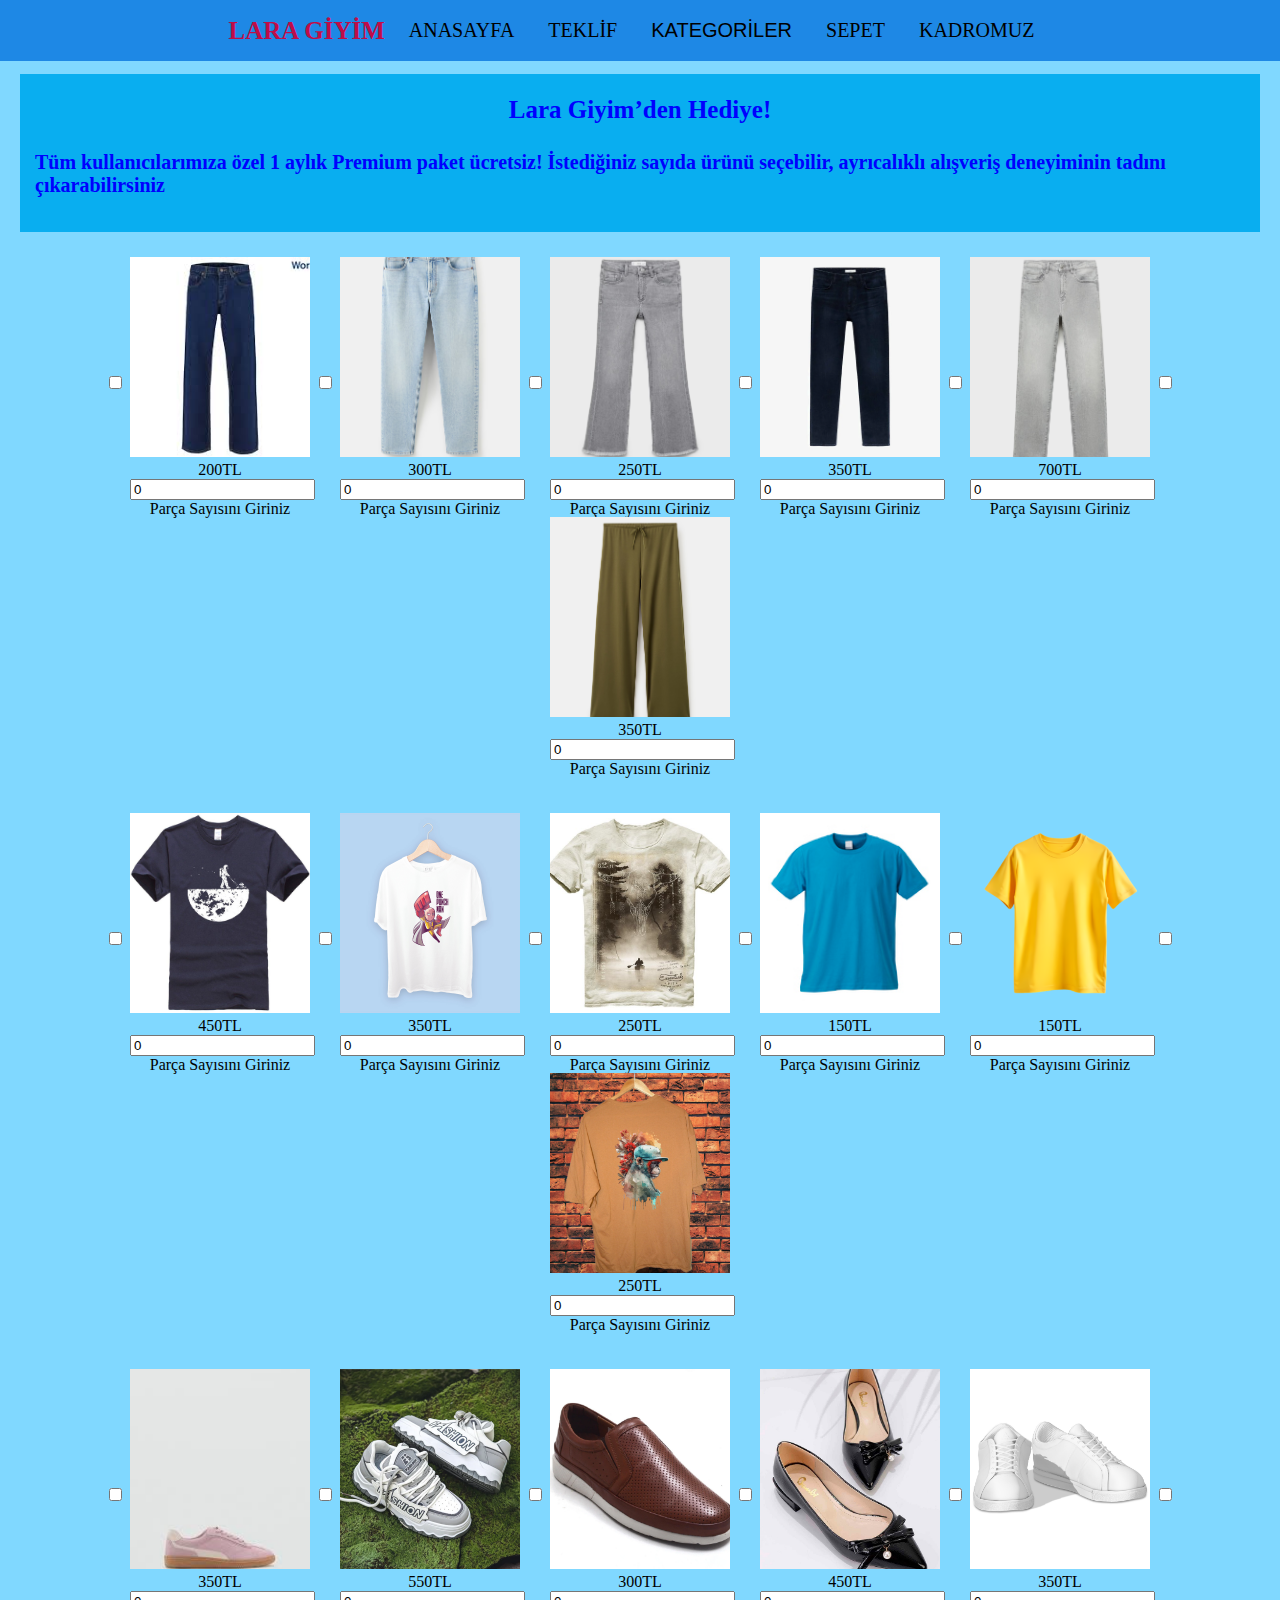
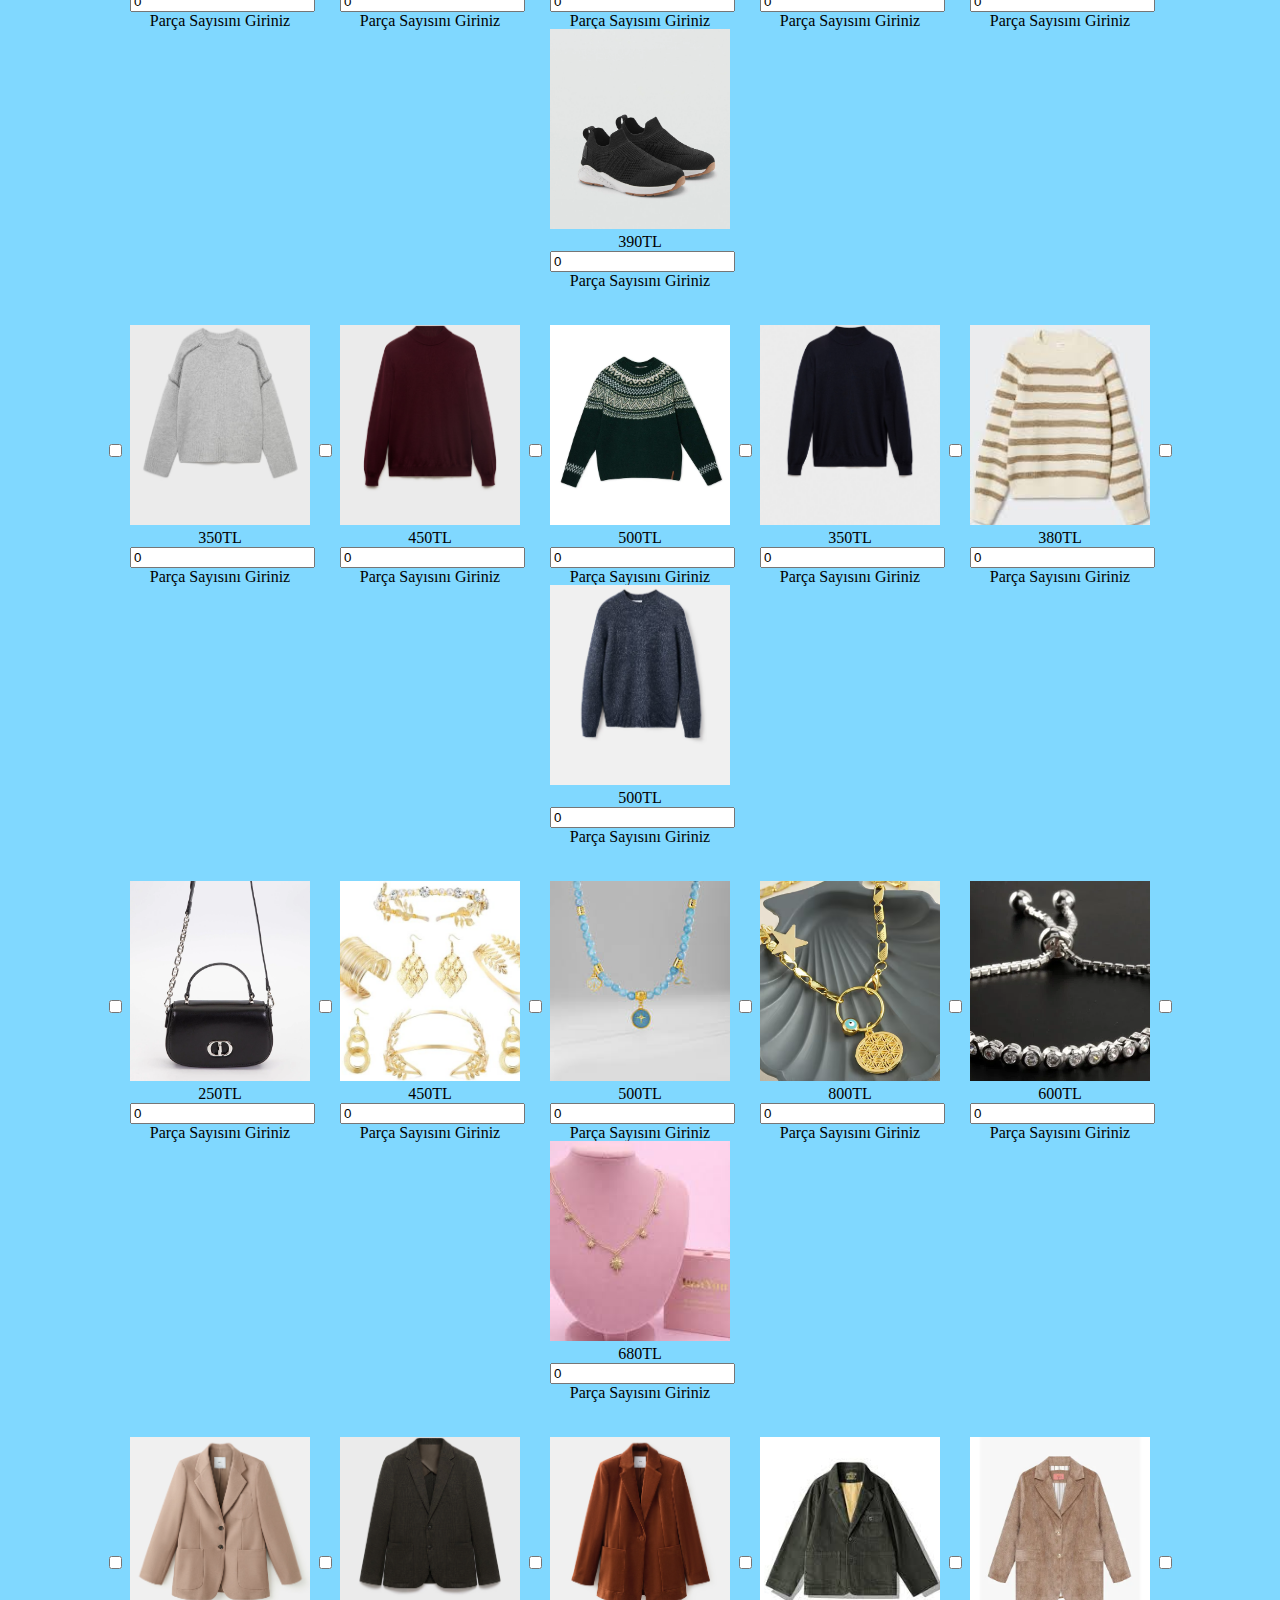
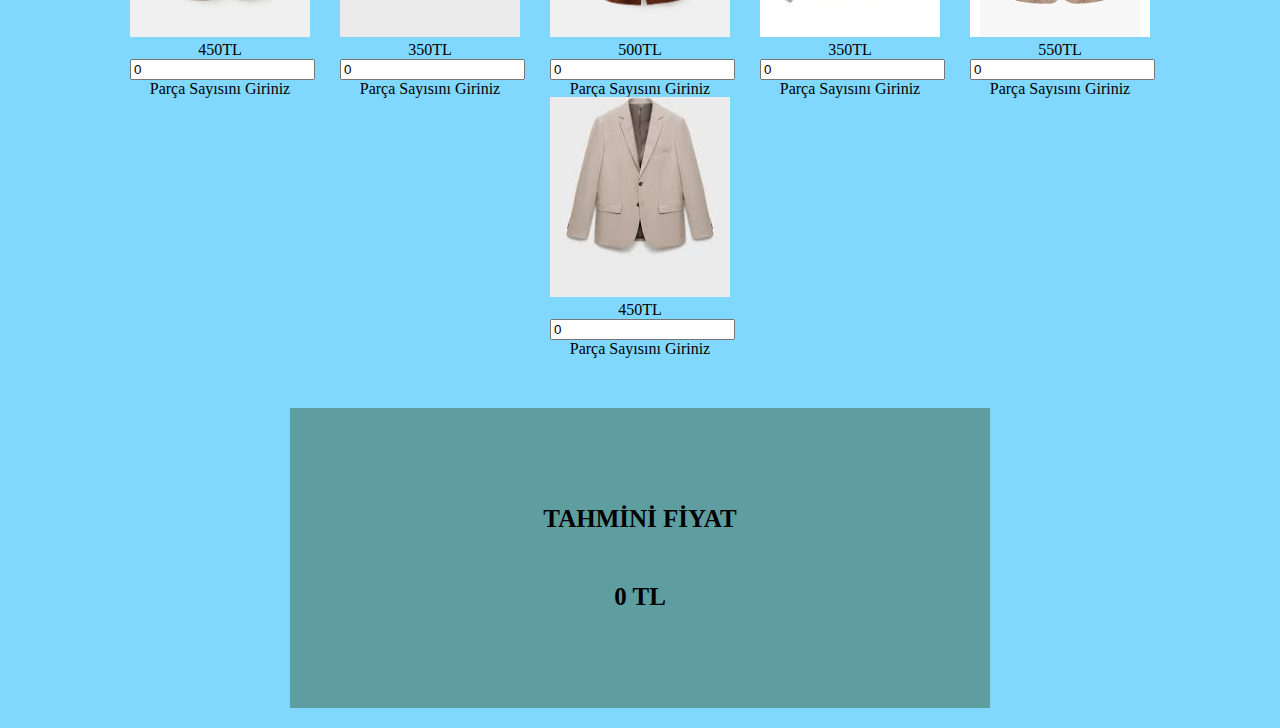
<file: teklif.html>
<!DOCTYPE html>
<html lang="en">
<head>
    <meta charset="UTF-8">
    <meta name="viewport" content="width=device-width, initial-scale=1.0">
    <title>Document</title>
    <link rel="stylesheet" href="teklif.css">
    <link rel="stylesheet" href="nav.css">
     <link rel="stylesheet" href="hero.css">
</head>
<body >


     <ul  class="navbar">
    <li class="logo">LARA GİYİM</li>
        <li><a href="index.html">ANASAYFA</a></li>
          <li><a href="teklif.html">TEKLİF</a></li>
        <li class="dropdown">
            <button class="dropdown-button">KATEGORİLER</button>
            <div class="dropdown-content">
            <a href="tshirt.html">T-SHİRT</a>
             <a href="pantalon.html">PANTALON</a>
              <a href="kazak.html">KAZAK</a>
               <a href="aksesuar.html">AKSESUAR</a>
                <a href="ayakkabi.html">AYAKKABI</a>
                 <a href="ceket.html">CEKET</a>
        </div>
        </li>
        <li><a href="#">SEPET</a></li>
        <li><a href="team.html">KADROMUZ</a></li>

        
    </ul>


    <div class="navtop">
        <div class="logo">LARA GİYİM</div>
        <div class="hamburger">☰</div>
    </div>
   
   <ul class="navbar_mobile">
    <li><a href="index.html">ANASAYFA</a></li>
        <li><a href="teklif.html">TEKLİF</a></li>
    <li class="dropdown"><button class="dropdown-button" >KATEGORİLER</button>
    <div class="dropdown-content">
        <a href="tshirt.html">T-SHİRT</a>
             <a href="pantalon.html">PANTALON</a>
              <a href="kazak.html">KAZAK</a>
               <a href="aksesuar.html">AKSESUAR</a>
                <a href="ayakkabi.html">AYAKKABI</a>
                 <a href="ceket.html">CEKET</a>
              
    </div></li>
    <li><a href="#">SEPET</a></li>
    <li><a href="team.html">KADROMUZ</a></li>
   </ul>
    
    <br><br><br>

     <div class="teklif_container">
     <h1>Lara Giyim’den Hediye!</h1>
    <p>Tüm kullanıcılarımıza özel 1 aylık Premium paket ücretsiz! İstediğiniz sayıda ürünü seçebilir, ayrıcalıklı alışveriş deneyiminin tadını çıkarabilirsiniz</p>
        
     </div>


      <div class="cbcontainer">
        
     <div class="cbpantalon">
       
        <input type="checkbox" data-pname="pantalon" data-price="200" data-id="p1"> <div class="cbimg"><img src="p1.jfif" alt="">200TL
              <input type="number" value="0" min="0">Parça Sayısını Giriniz
          </div>

      <input type="checkbox" data-pname="pantalon" data-price="300" data-id="p2"><div class="cbimg"><img src="p2.avif" alt="">300TL
      <input type="number" value="0" min="0">Parça Sayısını Giriniz
    </div>

       <input type="checkbox" data-pname="pantalon" data-price="250" data-id="p3"><div class="cbimg"><img src="p3.avif" alt="">250TL
     <input type="number" value="0" min="0">Parça Sayısını Giriniz
    </div>

        <input type="checkbox" data-pname="pantalon" data-price="350" data-id="p4"><div class="cbimg" min="0"><img src="p4.webp" alt="">350TL
         <input type="number" value="0" min="0">Parça Sayısını Giriniz
        </div>

         <input type="checkbox" data-pname="pantalon" data-price="700" data-id="p5"><div class="cbimg"><img src="p5.avif" alt="">700TL
         <input type="number" value="0" min="0">Parça Sayısını Giriniz
        </div>

          <input type="checkbox" data-pname="pantalon" data-price="350" data-id="p6"><div class="cbimg"><img src="p6.avif" alt="">350TL
         <input type="number" value="0" min="0">Parça Sayısını Giriniz
        </div>

         

     </div>
     
      
     <br><br>

     <div class="cbtshirt">
         <input type="checkbox" data-pname="tshirt" data-price="450" data-id="t1"><div class="cbimg"><img src="t1.jpg" alt="">450TL
         <input type="number" value="0" min="0">Parça Sayısını Giriniz
        </div>

       <input type="checkbox" data-pname="tshirt" data-price="350" data-id="t2"><div class="cbimg"><img src="t2.jpg" alt="">350TL
     <input type="number" value="0" min="0">Parça Sayısını Giriniz
    </div>

        <input type="checkbox" data-pname="tshirt" data-price="250" data-id="t3"><div class="cbimg"><img src="t3.jpg" alt="">250TL
         <input type="number" value="0" min="0">Parça Sayısını Giriniz
        </div>

         <input type="checkbox" data-pname="tshirt" data-price="150" data-id="t4"><div class="cbimg"><img src="t4.jpg" alt="">150TL
         <input type="number" value="0" min="0">Parça Sayısını Giriniz
        </div>

          <input type="checkbox" data-pname="tshirt" data-price="150" data-id="t5"><div class="cbimg"><img src="t5.png" alt="">150TL
         <input type="number" value="0" min="0">Parça Sayısını Giriniz
        </div>

           <input type="checkbox" data-pname="tshirt" data-price="250" data-id="t6"><div class="cbimg"><img src="t6.jpeg" alt="">250TL
         <input type="number" value="0" min="0">Parça Sayısını Giriniz
        </div>

     </div>
    
      
     <br><br>
       
     <div class="cbayakkabi">
          <input type="checkbox" data-pname="ayakkabi" data-price="350" data-id="ay1"><div class="cbimg"><img src="ay1.jfif" alt="">350TL
        
         <input type="number" value="0" min="0">Parça Sayısını Giriniz
        </div>

      <input type="checkbox" data-pname="ayakkabi" data-price="550" data-id="ay2"><div class="cbimg"><img src="ay2.jpeg" alt="">
     550TL
      <input type="number" value="0" min="0">Parça Sayısını Giriniz
    </div>

       <input type="checkbox" data-pname="ayakkabi" data-price="300" data-id="ay3"><div class="cbimg"><img src="ay3.webp" alt="">300TL
     <input type="number" value="0" min="0">Parça Sayısını Giriniz
    </div>

        <input type="checkbox" data-pname="ayakkabi" data-price="450" data-id="ay4"><div class="cbimg"><img src="ay4.jpg" alt="">450TL
         <input type="number" value="0" min="0">Parça Sayısını Giriniz
        </div>

         <input type="checkbox" data-pname="ayakkabi" data-price="350" data-id="ay5"><div class="cbimg"><img src="ay5.jpg" alt="">350TL
         <input type="number" value="0" min="0">Parça Sayısını Giriniz
        </div>

          <input type="checkbox" data-pname="ayakkabi" data-price="390" data-id="ay6"><div class="cbimg"><img src="ay6.webp" alt="">390TL
         <input type="number" value="0" min="0">Parça Sayısını Giriniz
        </div>
     </div>

    
      
     <br><br>

       <div class="cbkazak">
        
          <input type="checkbox" data-pname="kazak" data-price="350" data-id="k1"><div class="cbimg"><img src="k1.avif" alt="">350TL
         <input type="number" value="0" min="0">Parça Sayısını Giriniz
        </div>

      <input type="checkbox" data-pname="kazak" data-price="450" data-id="k2"><div class="cbimg"><img src="k2.avif" alt="">450TL
     <input type="number" value="0" min="0">Parça Sayısını Giriniz
    </div>

       <input type="checkbox" data-pname="kazak" data-price="500" data-id="k3"><div class="cbimg"><img src="k3.webp" alt="">500TL
     <input type="number" value="0" min="0">Parça Sayısını Giriniz</div>

        <input type="checkbox" data-pname="kazak" data-price="350" data-id="k4"><div class="cbimg"><img src="k4.avif" alt="">350TL
         <input type="number" value="0" min="0">Parça Sayısını Giriniz
        </div>

         <input type="checkbox" data-pname="kazak" data-price="380" data-id="k5"><div class="cbimg"><img src="k5.jfif" alt="">380TL
         <input type="number" value="0" min="0">Parça Sayısını Giriniz
        </div>

          <input type="checkbox" data-pname="kazak" data-price="500" data-id="k6"><div class="cbimg"><img src="k6.avif" alt="">500TL
         <input type="number" value="0" min="0">Parça Sayısını Giriniz
        </div>

       </div>

    
      
     <br><br>

        <div class="cbaksesuar">

     <input type="checkbox" data-pname="aksesuar" data-price="250" data-id="a1"><div class="cbimg"><img src="a1.webp" alt="">250TL
     <input type="number" value="0" min="0">Parça Sayısını Giriniz
    </div>

      <input type="checkbox" data-pname="aksesuar" data-price="450" data-id="a2"><div class="cbimg"><img src="a2.jpg" alt="">450TL
     <input type="number" value="0" min="0">Parça Sayısını Giriniz
    </div>

       <input type="checkbox" data-pname="aksesuar" data-price="500" data-id="a3"><div class="cbimg"><img src="a3.jfif" alt="">500TL
     <input type="number" value="0" min="0">Parça Sayısını Giriniz
    </div>

        <input type="checkbox" data-pname="aksesuar" data-price="800" data-id="a4"><div class="cbimg"><img src="a4.avif" alt="">800TL
         <input type="number" value="0" min="0">Parça Sayısını Giriniz
        </div>

         <input type="checkbox" data-pname="aksesuar" data-price="600" data-id="a5"><div class="cbimg"><img src="a5.webp" alt="">600TL
         <input type="number" value="0" min="0">Parça Sayısını Giriniz
        </div>

          <input type="checkbox" data-pname="aksesuar" data-price="680" data-id="a6"><div class="cbimg"><img src="a6.jfif" alt="">680TL
         <input type="number" value="0" min="0">Parça Sayısını Giriniz
        </div>
      </div>

         
      
     <br><br>

          <div class="cbceket">

     <input type="checkbox" data-pname="ceket" data-price="450" data-id="c1"><div class="cbimg"><img src="c1.avif" alt="">450TL
     <input type="number" value="0" min="0">Parça Sayısını Giriniz
    </div>

      <input type="checkbox" data-pname="ceket" data-price="350" data-id="c2"><div class="cbimg"><img src="c2.avif" alt="">350TL
     <input type="number" value="0" min="0">Parça Sayısını Giriniz
    </div>

       <input type="checkbox" data-pname="ceket" data-price="500" data-id="c3"><div class="cbimg"><img src="c3.avif" alt="">500TL
     <input type="number" value="0" min="0">Parça Sayısını Giriniz
    </div>

        <input type="checkbox" data-pname="ceket" data-price="350" data-id="c4"><div class="cbimg"><img src="c4.jfif" alt="">350TL
         <input type="number" value="0" min="0">Parça Sayısını Giriniz
        </div>

         <input type="checkbox" data-pname="ceket" data-price="550" data-id="c5"><div class="cbimg"><img src="c5.webp" alt="">550TL
         <input type="number" value="0" min="0">Parça Sayısını Giriniz
        </div>

          <input type="checkbox" data-pname="ceket" data-price="450" data-id="c6"><div class="cbimg"><img src="c6.jfif" alt="">450TL
         <input type="number" value="0" >Parça Sayısını Giriniz
        </div>

        </div>

      
     <br><br>

        </div>

        <div class="cbfiyatcontainer">
             <div class="cbfiyat">
            <h1>TAHMİNİ FİYAT</h1>
            <br><br>
           <h1>0  TL </h1>
       </div>
        </div>
          

     <script src="javascript.js" defer></script>
</body>
</html>
</file>
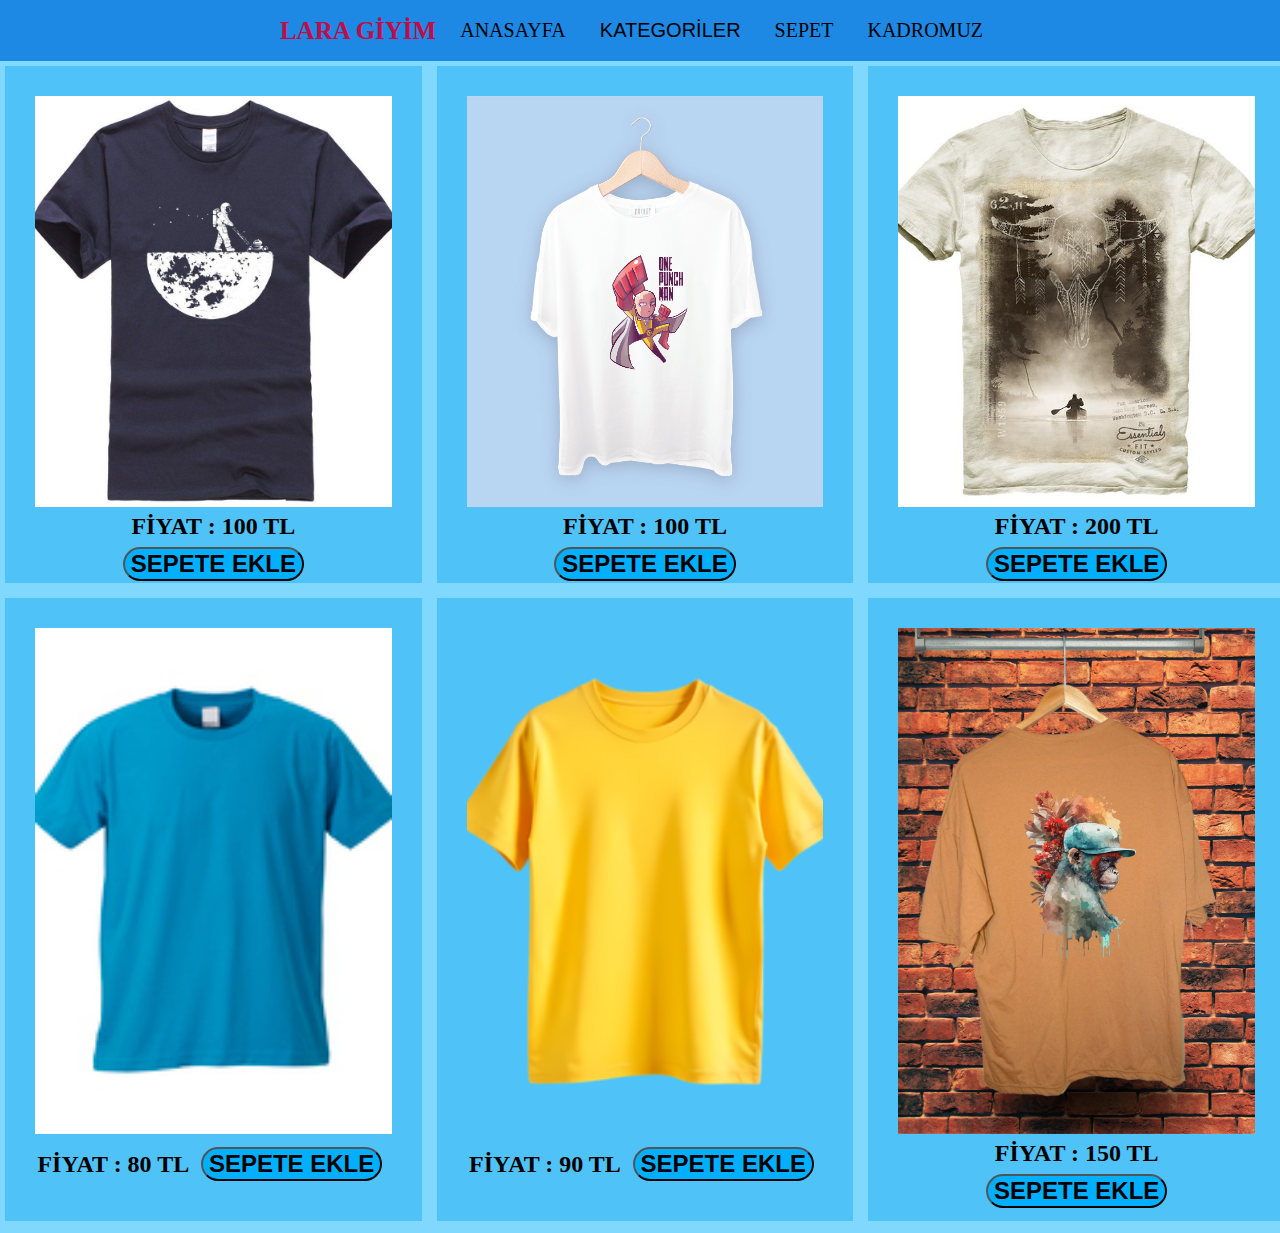
<file: tshirt.html>
<!DOCTYPE html>
<html lang="en">
<head>
    <meta charset="UTF-8">
    <meta name="viewport" content="width=device-width, initial-scale=1.0">
    <title>LARA GİYİM</title>
    
    <link rel="stylesheet" href="hero.css">
    <link rel="stylesheet" href="tshirt.css">
    <link rel="stylesheet" href="nav.css">
      <link rel="stylesheet" href="fiyat_kart.css">
    <link rel="stylesheet" href="sepet.css"> 
   
   
   
</head>
<body>
    
   

     <ul  class="navbar">
    <li class="logo">LARA GİYİM</li>
        <li><a href="index.html">ANASAYFA</a></li>
         
        <li class="dropdown">
            <button class="dropdown-button">KATEGORİLER</button>
            <div class="dropdown-content">
            <a href="tshirt.html">T-SHİRT</a>
             <a href="pantalon.html">PANTALON</a>
              <a href="kazak.html">KAZAK</a>
               <a href="aksesuar.html">AKSESUAR</a>
                <a href="ayakkabi.html">AYAKKABI</a>
                 <a href="ceket.html">CEKET</a>
        </div>
        </li>
        <li><a href="sepet.html">SEPET</a></li>
        <li><a href="team.html">KADROMUZ</a></li>

               
       <div id="mode-toggle">
   <div class="circle"></div>
</div>
    </ul>


     
    <div class="navtop">
        <div class="hamburger">☰</div>
         <div class="logo">LARA GİYİM</div>
                
       <div id="mode-toggle">
   <div class="circle"></div>
</div>
    </div>
   
   <ul class="navbar_mobile">
    <li><a href="index.html">ANASAYFA</a></li>
    
    <li class="dropdown"><button class="dropdown-button" >KATEGORİLER</button>
    <div class="dropdown-content">
        <a href="tshirt.html">T-SHİRT</a>
             <a href="pantalon.html">PANTALON</a>
              <a href="kazak.html">KAZAK</a>
               <a href="aksesuar.html">AKSESUAR</a>
                <a href="ayakkabi.html">AYAKKABI</a>
                 <a href="ceket.html">CEKET</a>
    </div></li>
    <li><a href="sepet.html">SEPET</a></li>
    <li><a href="team.html">KADROMUZ</a></li>
   </ul>
    


      <br/><br/><br/>

    <div class="tshirt_container">
          
        <div class="t_foto"><img src="t1.jpg" alt="">FİYAT : 100 TL  
      <button data-productname="tshirt" data-price="100" data-id="t1">SEPETE EKLE</button>
        </div>
          <div class="t_foto"><img src="t2.jpg" alt="">FİYAT : 100 TL
        <button data-productname="tshirt" data-price="100" data-id="t2">SEPETE EKLE</button></div>
            <div class="t_foto"><img src="t3.jpg" alt="">FİYAT : 200 TL
            <button data-productname="tshirt" data-price="200" data-id="t3">SEPETE EKLE</button></div>
              <div class="t_foto"><img src="t4.jpg" alt="">FİYAT : 80 TL
            <button data-productname="tshirt" data-price="80" data-id="t4">SEPETE EKLE</button></div>
                <div class="t_foto"><img src="t5.png" alt="">FİYAT : 90 TL
                <button data-productname="tshirt" data-price="90" data-id="t5">SEPETE EKLE</button></div>
          <div class="t_foto"><img src="t6.jpeg" alt="">FİYAT : 150 TL
        <button data-productname="tshirt" data-price="150" data-id="t6">SEPETE EKLE</button></div>
    </div>
     <script src="javascript.js" defer></script>
</body>
</html>
</file>
<file: hero.css>
/*nav etiketinin ve hero bölümünün mobilde görünüşünün ayarlanması*/
@media (min-width:320px) and (max-width:767px){
   

#hero{
   
       
    
     display:grid;
   grid-template-rows: auto auto; /*satır yükeskliği içerik yüksekliğine göre*/
     box-sizing: border-box; 
     justify-content:center; /*yatayda ortalar*/
     align-content: center; /*dikeyde ortalar*/
     
}



#hero button{
    border-radius: 25px;
    font-size: 18px;
    font-weight: bold;
    margin:5px;
    padding: 3px;
}

#hero_foto{
    height:auto;/*resim yüksekliği içerikle uyumlu*/
    margin: 25px;
}

#hero_foto img{
 width: 100%;
 height: 100%;
 object-fit: cover; /*resim bulunduğu alanı kaplasın*/
}
#hero #hero_aciklama{
    width: 100%;
    text-align: center;
    text-transform: uppercase; /*büyük harf*/
    display: flex;
    flex-direction: column; /*yazıların dikey olarak alt alta yazılması*/
   gap: 20px;
  
}
#hero #hero_aciklama div{
    width: 100%;
    text-align: center;
    text-transform: uppercase; /*büyük harf*/
  
  
}

h1{
    font-size: 18px;
    margin: 0px;
}

}


/*nav etiketinin ve hero bölümünün tablet ve pc de ayarlanması*/
@media (min-width:768px){
 
#hero{
    margin: 5px auto;
    
     display: grid;
   grid-template-columns: 1fr 2fr;/*yazı bölümüne 3te 1 image bölümüne 3te 2*/
     box-sizing: border-box;
    gap: 20px;
    
     
}

#hero div{
  padding: 7px;
   
}

#hero button{
    border-radius: 30px;
    font-size: 25px;
    font-weight: bold;
    padding: 5px;
}

#hero_foto {
height: 100%;
 
}

#hero_foto img{
 width: 100%;
 height: 100%;
  object-fit: cover;
}
#hero #hero_aciklama{
    width: 100%;
    text-align: center;
    text-transform: uppercase; /*büyük harf*/
     display: flex;
     flex-direction: column;
     justify-content: center;
  
}
#hero #hero_aciklama div{
    width: 100%;
    text-align: center;
    text-transform: uppercase; /*büyük harf*/
   
    margin: 10px;
}
h1{
      font-size: 25px;
    margin: 7px;
}

}
</file>
<file: nav.css>
body{
    background-color: #80D8FF;
    margin: 0px;
    padding: 0px;
   
}

*{
     box-sizing: border-box;
}

button{
     background-color:	#00B0FF ;
}

a{
    text-decoration: none;
}
ul{
    list-style: none;
}

.disabled{
    color: darkgray;
}

@media (min-width:320px) and (max-width:767px){

        .no_scroll{
            overflow: hidden;/*yan menü açıkken sayfa kaydırılamaz*/
        }

            .navbar{
                display: none;/*desktopta görünen navbar gizlenir,gösterilmez*/
            }

            
          
           .navtop{
            width: 100%;
            height: auto;/*içeriklerin yükseskliğiğ kadar yüksekliği var*/
            background-color: #1E88E5;
            display: flex;/*logo ve hamburger menü sembolünü hizalamak için*/
            justify-content: space-between;/*yatay olarak en uçlara yerleştirir*/
            align-items: center;/*dikeyde ortalar*/
            position: fixed;/*sayfa kaydırlırsa bile navbar en üstte görünmeye devam eder*/
             z-index:15;/*diğer elemanların arkasına geçmemek için diğer elemanlara göre daha büyük sayı verildi*/
           padding-right: 20px;
           }
           .logo{
             color: #c00c48;
             margin: 10px;
         font-size: 20px;
         font-family:Georgia, 'Times New Roman', Times, serif;
         font-weight: bold;
           }

           .navbar_mobile{
            display: none;/*hamburger menü şuan görünmüyor basınca açılacak*/
           }

           /*sembole basılınca hamburger menü açılır*/
           .navbar_mobile.active{
            display: flex;
            flex-direction: column;
            justify-content: flex-start;
            margin-top: 0px;
            align-items: center;
            padding: 40px;
            background-color:  #1E88E5;
             z-index:20;/*navtop a göre daha büyük sayı verildi ,navbar_mobile in arkasında kalan navtop un görünmemesi için*/
            height: 100%;/*tüm yükseskliği kaplar*/
            width: 40%;
            position: fixed;/*sayfa aşağı kaydırlacaksa navbar_mobile hep yerinde kalması için ,yeri değişmemesi için*/
            overflow: auto;/*kaydrılıma ihtiyacı olursa aşağı kayabilir*/
           }
           .navbar_mobile a{
            font-size: 17px;
            color: black;
           text-align: center;
            height: 15%;
            margin-bottom: 15px;
           padding: 15px 25px;
            display: block;/*a inline bir element block elementlerin özelliklerini alması için block a dönüştürülür*/
            font-weight: bold;
           }
           
          
           .navbar_mobile .dropdown-button{
            border:none;
            margin: 12px;
            font-size: 17px;
            font-weight: bold;
            background-color:  #1E88E5 ;

           }

           .navbar_mobile .dropdown-content{
            display: none;/*başlangıçta kategoriler divi kapalı görünmüyor*/
           }


            /*kategorilere basınca div açıldı*/
           .navbar_mobile .dropdown-content.active{
            /*içindekilerin alt alta ,yatay ve dikeyde ortalanması için*/
           display: flex;
           flex-direction: column;
           justify-content: center;
           align-items: center;
            background-color: #81D4FA;
           }

           .navbar_mobile .dropdown-content a{/*a inline element*/
            color: rgb(8, 108, 133);
            display: block;/*block elemente dönüştürüp block elemntin özelliklerini almasını sağladım*/
            padding: 15px 20px;
              text-align: center;
           }
          

}

@media (min-width:768px){

    
       
           
      
          .navbar_mobile,.navtop{
            display: none;
          }
         

              .navbar{
            display: flex;/*linkleri hizalamak için*/
            background-color: #1E88E5;
            margin-top: 0px;
            justify-content: center;
            width: 100%;
            height: auto;/*yüksesklik içerdeki yapıların yükseskliğine bağlı*/
            align-items: center;
            position: fixed;/*aşağı kaydırırken bile yerinde sabit kalmasını sağlamak için(en üstte)*/
            padding: 5px;
             z-index:25;/*navbarın z indeksinde en yukarda kalmasını sağlyor ,
             aşağı kaydırıldıkça ve dropdown açıldıkça diğer elemanların arkasında kalmıyor (diğer elemanlara 25 ten küçük bir sayı verdim)*/
        }

           .navbar  a{ /*a inline element*/
            color: black;
            font-size:20px;
             padding: 14px 17px;
            display: block; /*block elementlerin özelliklerini alması için ,genişlik yükseklik*/
        }

        .navbar button{
            background-color: #1E88E5;
             color: black;
            font-size:20px;
             padding: 14px 17px;
           border: none;
        }
       
        .logo{
            color: #c00c48;
            margin-right: 7px;
         font-size: 25px;
         font-family:Georgia, 'Times New Roman', Times, serif;
         font-weight: bold;
         
        }
      
        .navbar a:hover,.navbar .dropdown-button:hover{
            background-color: #0D47A1;
            color: white;
        }
       
        .navbar li{/*li block element*/
            display: inline;/*yan yana dizilmeleri için , inline-block da verilebilir*/
        }

        .dropdown{
            position: relative;/*dropdown-content adlı çocuğuna absolute vermek için*/
        }
       
        .dropdown-content{
            min-width: 210px;
         background-color: #536DFE;
          display: none;/*başlangıçta görünmez olur*/
         z-index: 1;
         position: absolute;/*Dropdown menünün normal akışı bozup aşağı doğru diğer elementleri itmesini engellemek,parente göre hizalanır*/
         top: 100%;/*parent in tam yüksekliği kadar aşağı in*/
         left: 0px;
        }

         .dropdown-content a{
         
         background-color: #E8EAF6;
         color: black;
         
        
        }

        .dropdown-content a:hover{
           background-color:  #0288D1;
           color: white;
        }


        li.dropdown:hover .dropdown-content {/*div block eleman*/
            display: block;/*başta gizliydi tekrar block yapmak için*/
        }

}
</file>
<file: nav&hero.css>
nav h1{
    color: palevioletred;
}

body{
    background-color: #80D8FF;
}

button{
     background-color:	#00B0FF ;
}

a{
    text-decoration: none;
}

.disabled{
    color: darkgray;
}


/*nav etiketinin ve hero bölümünün mobilde görünüşünün ayarlanması*/
@media (min-width:320px) and (max-width:767px){
     nav{
         
    display: flex;
   
    justify-content:space-evenly;/* öğeler arasında eşit mesafeler bırakır , tüm boşluklar eşit*/
   align-items:center;/*karşıt ekseni ortalar*/
    padding: 10px;
    flex-wrap: wrap;/* Satır dolunca sığmayan elemanları alt satıra geçirir*/
   margin: 8px;
   }
   nav a{
    
    width: 30%;
    text-align: center;
    margin: 7px;
    
     border: 2px solid 	#B3E5FC;
    border-radius: 30px;
    background-color: 	#B3E5FC;
    
}


#hero{
   
       
      
     display:grid;
   grid-template-rows: auto auto; /*satır yükeskliği içerik yüksekliğine göre*/
     box-sizing: border-box; 
     justify-content:center; /*yatayda ortalar*/
     align-content: center; /*dikeyde ortalar*/
     
}



#hero button{
    border-radius: 25px;
    font-size: 18px;
    font-weight: bold;
    margin:5px;
    padding: 3px;
}

#hero_foto{
    height:auto;/*resim yüksekliği içerikle uyumlu*/
    margin: 25px;
}

#hero_foto img{
 width: 100%;
 height: 100%;
 object-fit: cover; /*resim bulunduğu alanı kaplasın*/
}
#hero #hero_aciklama{
    width: 100%;
    text-align: center;
    text-transform: uppercase; /*büyük harf*/
    display: flex;
    flex-direction: column; /*yazıların dikey olarak alt alta yazılması*/
   gap: 20px;
  
}
#hero #hero_aciklama div{
    width: 100%;
    text-align: center;
    text-transform: uppercase; /*büyük harf*/
  
  
}

h1{
    font-size: 18px;
    margin: 0px;
}

}


/*nav etiketinin ve hero bölümünün tablet ve pc de ayarlanması*/
@media (min-width:768px){
 nav{
    display: flex;
    flex-direction: row;
    justify-content:space-evenly;/* öğeler arasında eşit mesafeler bırakır , tüm boşluklar eşit*/
   align-items:center;/*karşıt ekseni ortalar*/
    padding: 10px;
   
}
nav a{
   
    width: 15%;
    text-align: center;
    border: 2px solid 	#B3E5FC;
    border-radius: 30px;
    background-color: 	#B3E5FC;
    margin: 3px;
    font-size: 21px;
   
}
#hero{
    margin: 0px auto;
    
     display: grid;
   grid-template-columns: 1fr 2fr;/*yazı bölümüne 3te 1 image bölümüne 3te 2*/
     box-sizing: border-box;
    gap: 20px;
    
     
}

#hero div{
  padding: 7px;
   
}

#hero button{
    border-radius: 30px;
    font-size: 25px;
    font-weight: bold;
    padding: 5px;
}

#hero_foto {
height: 100%;
 
}

#hero_foto img{
 width: 100%;
 height: 100%;
  object-fit: cover;
}
#hero #hero_aciklama{
    width: 100%;
    text-align: center;
    text-transform: uppercase; /*büyük harf*/
     display: flex;
     flex-direction: column;
     justify-content: center;
  
}
#hero #hero_aciklama div{
    width: 100%;
    text-align: center;
    text-transform: uppercase; /*büyük harf*/
   
    margin: 10px;
}
h1{
      font-size: 25px;
    margin: 7px;
}

}
</file>
<file: aksesuar.css>
/*pantalon ürünlerinin mobilde düzenlenmesi*/

@media (min-width:320px) and (max-width:767px){
    
.ak_container{
     margin: 0px auto;/*yatayda ortalanıyor*/
   width: 100%;
    display: grid;
    grid-template-columns: 1fr  ;/*1 sütun*/
    gap:12px;/*kutular araında her yönden 5px boşluk bırakır*/
  box-sizing: border-box; /*taşmayı önler*/
   
    text-align: center;
    font-size:large;
    font-weight: bold;

}


  
.ak_foto {
    background-color:#4FC3F7;
    padding: 15px;

}

.ak_foto img{
 width: 100%;/*fotoya ayrılan genişliğin yüzde kaçını kullanması için*/
 height: 85%;/*fotoya ayrılan yüksekliğin yüzde kaçını kullanması için*/
  object-fit: cover;/*kutuyu kaplıyor*/
  
}
.ak_container button{
    border-radius: 20px;
    margin: 6px;
    font-size: large;
   font-weight: bold;
}

}


/*pantalon ürünlerinin tablette düzenlenmesi*/

@media (min-width:768px) and (max-width:1024px){
  
.ak_container{
   
   width: 100%;
    display: grid;
    grid-template-columns: 1fr 1fr ;/*aynı satırda genişliği eşit 2 sütun*/
    gap:15px;/*kutular araında her yönden 10px boşluk bırakır*/
  box-sizing: border-box; /*taşmayı önler*/
   
   text-align: center;
    font-size:larger;
    font-weight: bold;
    margin: 8px;
    padding: 5px;

}


  
.ak_foto {
    background-color: #4FC3F7;
    padding:20px;
}

.ak_foto img{
 width: 100%;/*fotoya ayrılan genişliğin yüzde kaçını kullanması için*/
 height: 80%;/*fotoya ayrılan yüksekliğin yüzde kaçını kullanması için*/
  object-fit: cover;/*kutuyu kaplıyor*/
  
}
.ak_container button{
    border-radius: 20px;
    margin: 5px;
    font-size: larger;
    font-weight: bold;
}

}


/*pantalon ürünlerinin bilgisayarda düzenlenmesi*/

@media (min-width:1025px){
   
 .ak_container{
     margin: 12px auto;
   width: 100%;
    display: grid;
    grid-template-columns: 1fr 1fr 1fr;/*aynı satırda genişliği eşit 3 sütun*/
    gap:15px;/*kutular araında her yönden 10px boşluk bırakır*/
  box-sizing: border-box; /*taşmayı önler*/
    border-radius: 20px;
    margin-left: 5px;
     text-align: center;
    font-size: x-large;
    font-weight: bold;
  

}


.ak_foto {
    background-color: #4FC3F7;
    padding: 30px;

}

.ak_foto img{
 width: 100%;/*fotoya ayrılan genişliğin tamamını kullanmak için*/
 height: 90%;/*fotoya ayrılan yüksekliğin belirli bir yüzdeliğini kullanmak için*/
  object-fit: cover;/*kutuyu kaplıyor*/
  
}
.ak_container button{
    border-radius: 20px;
    margin: 7px;
    font-size:x-large ;
    font-weight: bold;
}


}
</file>
<file: ayakkabi.css>
/*pantalon ürünlerinin mobilde düzenlenmesi*/

@media (min-width:320px) and (max-width:767px){
    
 .ay_container{
     margin: 0px auto;
   width: 100%;
    display: grid;
    grid-template-columns: 1fr  ;/*1  sütun*/
    gap:5px;/*kutular araında her yönden 5px boşluk bırakır*/
  box-sizing: border-box; /*taşmayı önler*/
   
    text-align: center;
    font-size:large;
    font-weight: bold;

}


  
.ay_foto {
    background-color: aqua;
    padding: 15px;

}

.ay_foto img{
 width: 100%;/*fotoya ayrılan genişliğin yüzde kaçını kullanması için*/
 height: 85%;/*fotoya ayrılan yüksekliğin yüzde kaçını kullanması için*/
  object-fit: cover;/*kutuyu kaplıyor*/
  
}
.ay_container button{
    border-radius: 20px;
    margin: 6px;
    font-size: large;
   font-weight: bold;
}

}


/*pantalon ürünlerinin tablette düzenlenmesi*/

@media (min-width:768px) and (max-width:1024px){
  
.ay_container{
   
   width: 100%;
    display: grid;
    grid-template-columns: 1fr 1fr ;/*aynı satırda genişliği eşit 2 sütun*/
    gap:10px;/*kutular araında her yönden 10px boşluk bırakır*/
  box-sizing: border-box; /*taşmayı önler*/
   
   text-align: center;
    font-size:larger;
    font-weight: bold;
    margin: 8px;
    padding: 5px;

}


  
.ay_foto {
    background-color: aqua;
    padding:20px;
}

.ay_foto img{
 width: 100%;/*fotoya ayrılan genişliğin yüzde kaçını kullanması için*/
 height: 80%;/*fotoya ayrılan yüksekliğin yüzde kaçını kullanması için*/
  object-fit: cover;/*kutuyu kaplıyor*/
  
}
.ay_container button{
    border-radius: 20px;
    margin: 5px;
    font-size:larger;
    font-weight: bold;
}

}


/*pantalon ürünlerinin bilgisayarda düzenlenmesi*/

@media (min-width:1025px){
   
.ay_container{
     margin: 0px auto;
   width: 100%;
    display: grid;
    grid-template-columns: 1fr 1fr 1fr;/*aynı satırda genişliği eşit 3 sütun*/
    gap:10px;/*kutular araında her yönden 10px boşluk bırakır*/
  box-sizing: border-box; /*taşmayı önler*/
    border-radius: 20px;
    margin-left: 5px;
     text-align: center;
    font-size:x-large;
    font-weight: bold;
  

}


.ay_foto {
    background-color: aqua;
    padding: 30px;

}

.ay_foto img{
 width: 100%;/*fotoya ayrılan genişliğin tamamını kullanmak için*/
 height: 90%;/*fotoya ayrılan yüksekliğin belirli bir yüzdeliğini kullanmak için*/
  object-fit: cover;/*kutuyu kaplıyor*/
  
}
.ay_container button{
    border-radius: 20px;
    margin: 7px;
    font-size:x-large ;
    font-weight: bold;
}

}
</file>
<file: stil.css>
nav h1{
    color: palevioletred;
}

body{
    background-color: #80D8FF;
}

button{
     background-color:	#00B0FF ;
}

a{
    text-decoration: none;
}

/*nav etiketinin  ve fiyatlandırma kartının mobilde görünüşünün ayarlanması*/
@media (min-width:320px) and (max-width:767px){
   nav{
         
    display: flex;
    flex-direction: column;
    justify-content:space-evenly;/* öğeler arasında eşit mesafeler bırakır , tüm boşluklar eşit*/
   align-items:center;/*karşıt ekseni ortalar*/
    padding: 10px;
   
   }
   nav a{
    
    width: 25%;
    text-align: center;
    margin: 7px;
    
     border: 2px solid 	#B3E5FC;
    border-radius: 30px;
    background-color: 	#B3E5FC;
    margin: 3px;
}


#hero{
   
       
      
     display:grid;
   grid-template-rows: auto auto; /*satır yükeskliği içerik yüksekliğine göre*/
     box-sizing: border-box; 
     justify-content:center; /*yatayda ortalar*/
     align-content: center; /*dikeyde ortalar*/
     
}



#hero button{
    border-radius: 25px;
    font-size: 18px;
    font-weight: bold;
    margin:5px;
    padding: 3px;
}

#hero_foto{
    height:auto;/*resim yüksekliği içerikle uyumlu*/
}

#hero_foto img{
 width: 100%;
 height: 100%;
 object-fit: cover; /*resim bulunduğu alanı kaplasın*/
}
#hero #hero_aciklama{
    width: 100%;
    text-align: center;
    text-transform: uppercase; /*büyük harf*/
    display: flex;
    flex-direction: column; /*yazıların dikey olarak alt alta yazılması*/
   gap: 20px;
  
}
#hero #hero_aciklama div{
    width: 100%;
    text-align: center;
    text-transform: uppercase; /*büyük harf*/
  
  
}
h1{
    font-size: 18px;
    margin: 0px;
}


.pricing-wrapper{
    display:grid ;
    grid-template-columns: 1fr ;/*mevcut genişliği bir kutunun genişliği için kullanır*/
    row-gap: 10px; /*alt alta duran iki kutu arası mesafe*/
   
    
}

.pricing-wrapper .card,.card popular{
   height: auto;
   border: 3px solid black;
   border-radius: 30px;
   text-align: center;
   background-color:#0097A7;
  
}
.main-container .page-header{
    text-align: center;
}

ul {
    list-style: none;
}

.back-link{
    margin: 20px;
    text-align: start;
    border: 2px solid #B3E5FC;
    border-radius: 25px;
    background-color:#B3E5FC;
    display: inline-block; /*div e inline ve nlock özellikleri verilmesi için*/

}

.card-footer,.badge{
    margin: 15px;
}



.pricing-wrapper .card-footer{
    display: flex;
    flex-direction:row;
    /*card footerlerin kart içinde ortalanması için*/
   align-items: center;
   justify-content: center;
   
}

}


/*nav etiketinin ve fiyatlandırma kartının tablet ve pc de görünüşünün ayarlanması*/
@media (min-width:768px){
 nav{
    display: flex;
    flex-direction: row;
    justify-content:space-evenly;/* öğeler arasında eşit mesafeler bırakır , tüm boşluklar eşit*/
   align-items:center;/*karşıt ekseni ortalar*/
    padding: 10px;
   
}
nav a{
   
    width: 15%;
    text-align: center;
    border: 2px solid 	#B3E5FC;
    border-radius: 30px;
    background-color: 	#B3E5FC;
    margin: 3px;
}
#hero{
    margin: 0px auto;
    
     display: grid;
   grid-template-columns: 1fr 2fr;
     box-sizing: border-box;
    gap: 20px;
    
     
}

#hero div{
  padding: 7px;
   
}

#hero button{
    border-radius: 30px;
    font-size: 25px;
    font-weight: bold;
    padding: 5px;
}

#hero_foto {
height: 100%;
 
}

#hero_foto img{
 width: 100%;
 height: 100%;
  object-fit: cover;
}
#hero #hero_aciklama{
    width: 100%;
    text-align: center;
    text-transform: uppercase; /*büyük harf*/
     display: flex;
     flex-direction: column;
     justify-content: center;
  
}
#hero #hero_aciklama div{
    width: 100%;
    text-align: center;
    text-transform: uppercase; /*büyük harf*/
   
    margin: 10px;
}
h1{
      font-size: 25px;
    margin: 7px;
}

#but{
   align-self: flex-end;/*en sona yerleşir*/
  
}


.pricing-wrapper{
    display:grid ;
    grid-template-columns: 1fr 1fr 1fr;/*eşit yüksekliğe sahip 3 sütun*/
    column-gap: 30px;/*sütunlar arasında boşluk*/
   align-items: stretch;
    
}

.pricing-wrapper .card,.card popular{
   /*kartlara şekil vermek için*/
   border: 3px solid black;
   border-radius: 30px;
    height: 100%; /*align-items:stretch ile brlikte kartların eşit yükekliğe sahip olmasını sağlar*/
  text-align: center;
 background-color:#0097A7;

  
}

  

.main-container .page-header{
    text-align: center;
}

ul {
    list-style: none;
}

.back-link{
    margin: 25px;
    text-align: start;/*başa hizalar*/
    border: 3px solid #B3E5FC;
    border-radius: 25px;
    background-color: #B3E5FC;
    display: inline-block; /*div e inline ve nlock özellikleri verilmesi için*/
}


.pricing-wrapper .card-footer{
    display: flex;
    flex-direction:row;
    /*card footerlerin kart içinde ortalanması için*/
   align-items: center;
   justify-content: center;
   
}

.card-footer,.badge{
    margin: 5px;
}


}




/*ürünlein farklı cihazlarda düzenlenmesi*/
@media (min-width:320px) and (max-width:767px) {
    .tshirt_container{
     margin: 0px auto;
   width: 100%;
    display: grid;
    grid-template-columns: 1fr  ;/*aynı satırda genişliği eşit 3 sütun*/
    gap:5px;/*kutular araında her yönden 10px boşluk bırakır*/
  box-sizing: border-box; /*taşmayı önler*/
   
    text-align: center;
    font-size:large;
    font-weight: bold;

}


  
.t_foto {
    background-color: aqua;
    padding: 15px;

}

.t_foto img{
 width: 100%;/*fotoya ayrılan genişliğin yüzde kaçını kullanması için*/
 height: 85%;/*fotoya ayrılan yüksekliğin yüzde kaçını kullanması için*/
  object-fit: cover;/*kutuyu kaplıyor*/
  
}
.tshirt_container button{
    border-radius: 20px;
    margin: 6px;
    font-size: large;
   font-weight: bold;
}

 .pantalon_container{
     margin: 0px auto;
   width: 100%;
    display: grid;
    grid-template-columns: 1fr  ;/*aynı satırda genişliği eşit 3 sütun*/
    gap:5px;/*kutular araında her yönden 10px boşluk bırakır*/
  box-sizing: border-box; /*taşmayı önler*/
   
    text-align: center;
    font-size:large;
    font-weight: bold;

}


  
.p_foto {
    background-color: aqua;
    padding: 15px;

}

.p_foto img{
 width: 100%;/*fotoya ayrılan genişliğin yüzde kaçını kullanması için*/
 height: 85%;/*fotoya ayrılan yüksekliğin yüzde kaçını kullanması için*/
  object-fit: cover;/*kutuyu kaplıyor*/
  
}
.pantalon_container button{
    border-radius: 20px;
    margin: 6px;
    font-size: large;
   font-weight: bold;
}

 .kazak_container{
     margin: 0px auto;
   width: 100%;
    display: grid;
    grid-template-columns: 1fr  ;/*aynı satırda genişliği eşit 3 sütun*/
    gap:5px;/*kutular araında her yönden 10px boşluk bırakır*/
  box-sizing: border-box; /*taşmayı önler*/
   
    text-align: center;
    font-size:large;
    font-weight: bold;

}


  
.k_foto {
    background-color: aqua;
    padding: 15px;

}

.k_foto img{
 width: 100%;/*fotoya ayrılan genişliğin yüzde kaçını kullanması için*/
 height: 85%;/*fotoya ayrılan yüksekliğin yüzde kaçını kullanması için*/
  object-fit: cover;/*kutuyu kaplıyor*/
  
}
.kazak_container button{
    border-radius: 20px;
    margin: 6px;
    font-size: large;
   font-weight: bold;
}


.ak_container{
     margin: 0px auto;
   width: 100%;
    display: grid;
    grid-template-columns: 1fr  ;/*aynı satırda genişliği eşit 3 sütun*/
    gap:5px;/*kutular araında her yönden 10px boşluk bırakır*/
  box-sizing: border-box; /*taşmayı önler*/
   
    text-align: center;
    font-size:large;
    font-weight: bold;

}


  
.ak_foto {
    background-color: aqua;
    padding: 15px;

}

.ak_foto img{
 width: 100%;/*fotoya ayrılan genişliğin yüzde kaçını kullanması için*/
 height: 85%;/*fotoya ayrılan yüksekliğin yüzde kaçını kullanması için*/
  object-fit: cover;/*kutuyu kaplıyor*/
  
}
.ak_container button{
    border-radius: 20px;
    margin: 6px;
    font-size: large;
   font-weight: bold;
}


}


@media (min-width:768px) and (max-width:1024px){
.tshirt_container{
   
   width: 100%;
    display: grid;
    grid-template-columns: 1fr 1fr ;/*aynı satırda genişliği eşit 3 sütun*/
    gap:10px;/*kutular araında her yönden 10px boşluk bırakır*/
  box-sizing: border-box; /*taşmayı önler*/
   
   text-align: center;
    font-size:xx-large;
    font-weight: bold;
    margin: 8px;
    padding: 5px;

}


  
.t_foto {
    background-color: aqua;
    padding:20px;
}

.t_foto img{
 width: 100%;/*fotoya ayrılan genişliğin yüzde kaçını kullanması için*/
 height: 80%;/*fotoya ayrılan yüksekliğin yüzde kaçını kullanması için*/
  object-fit: cover;/*kutuyu kaplıyor*/
  
}
.tshirt_container button{
    border-radius: 20px;
    margin: 5px;
    font-size: xx-large;
    font-weight: bold;
}

.pantalon_container{
   
   width: 100%;
    display: grid;
    grid-template-columns: 1fr 1fr ;/*aynı satırda genişliği eşit 3 sütun*/
    gap:10px;/*kutular araında her yönden 10px boşluk bırakır*/
  box-sizing: border-box; /*taşmayı önler*/
   
   text-align: center;
    font-size:xx-large;
    font-weight: bold;
    margin: 8px;
    padding: 5px;

}


  
.p_foto {
    background-color: aqua;
    padding:20px;
}

.p_foto img{
 width: 100%;/*fotoya ayrılan genişliğin yüzde kaçını kullanması için*/
 height: 80%;/*fotoya ayrılan yüksekliğin yüzde kaçını kullanması için*/
  object-fit: cover;/*kutuyu kaplıyor*/
  
}
.pantalon_container button{
    border-radius: 20px;
    margin: 5px;
    font-size: xx-large;
    font-weight: bold;
}

.kazak_container{
   
   width: 100%;
    display: grid;
    grid-template-columns: 1fr 1fr ;/*aynı satırda genişliği eşit 3 sütun*/
    gap:10px;/*kutular araında her yönden 10px boşluk bırakır*/
  box-sizing: border-box; /*taşmayı önler*/
   
   text-align: center;
    font-size:xx-large;
    font-weight: bold;
    margin: 8px;
    padding: 5px;

}


  
.k_foto {
    background-color: aqua;
    padding:20px;
}

.k_foto img{
 width: 100%;/*fotoya ayrılan genişliğin yüzde kaçını kullanması için*/
 height: 80%;/*fotoya ayrılan yüksekliğin yüzde kaçını kullanması için*/
  object-fit: cover;/*kutuyu kaplıyor*/
  
}
.kazak_container button{
    border-radius: 20px;
    margin: 5px;
    font-size: xx-large;
    font-weight: bold;
}

.ak_container{
   
   width: 100%;
    display: grid;
    grid-template-columns: 1fr 1fr ;/*aynı satırda genişliği eşit 3 sütun*/
    gap:10px;/*kutular araında her yönden 10px boşluk bırakır*/
  box-sizing: border-box; /*taşmayı önler*/
   
   text-align: center;
    font-size:xx-large;
    font-weight: bold;
    margin: 8px;
    padding: 5px;

}


  
.ak_foto {
    background-color: aqua;
    padding:20px;
}

.ak_foto img{
 width: 100%;/*fotoya ayrılan genişliğin yüzde kaçını kullanması için*/
 height: 80%;/*fotoya ayrılan yüksekliğin yüzde kaçını kullanması için*/
  object-fit: cover;/*kutuyu kaplıyor*/
  
}
.ak_container button{
    border-radius: 20px;
    margin: 5px;
    font-size: xx-large;
    font-weight: bold;
}
}

@media (min-width:1025px) {
    .tshirt_container{
     margin: 0px auto;
   width: 100%;
    display: grid;
    grid-template-columns: 1fr 1fr 1fr;/*aynı satırda genişliği eşit 3 sütun*/
    gap:10px;/*kutular araında her yönden 10px boşluk bırakır*/
  box-sizing: border-box; /*taşmayı önler*/
    border-radius: 20px;
    margin-left: 5px;
     text-align: center;
    font-size: large;
    font-weight: bold;
  

}


.t_foto {
    background-color: aqua;
    padding: 30px;

}

.t_foto img{
 width: 100%;/*fotoya ayrılan genişliğin tamamını kullanmak için*/
 height: 90%;/*fotoya ayrılan yüksekliğin tamamını kullanmak için*/
  object-fit: cover;/*kutuyu kaplıyor*/
  
}
.tshirt_container button{
    border-radius: 20px;
    margin: 7px;
    font-size:large ;
    font-weight: bold;
}

 .pantalon_container{
     margin: 0px auto;
   width: 100%;
    display: grid;
    grid-template-columns: 1fr 1fr 1fr;/*aynı satırda genişliği eşit 3 sütun*/
    gap:10px;/*kutular araında her yönden 10px boşluk bırakır*/
  box-sizing: border-box; /*taşmayı önler*/
    border-radius: 20px;
    margin-left: 5px;
     text-align: center;
    font-size: large;
    font-weight: bold;
  

}


.p_foto {
    background-color: aqua;
    padding: 30px;

}

.p_foto img{
 width: 100%;/*fotoya ayrılan genişliğin tamamını kullanmak için*/
 height: 90%;/*fotoya ayrılan yüksekliğin tamamını kullanmak için*/
  object-fit: cover;/*kutuyu kaplıyor*/
  
}
.pantalon_container button{
    border-radius: 20px;
    margin: 7px;
    font-size:large ;
    font-weight: bold;
}

.kazak_container{
     margin: 0px auto;
   width: 100%;
    display: grid;
    grid-template-columns: 1fr 1fr 1fr;/*aynı satırda genişliği eşit 3 sütun*/
    gap:10px;/*kutular araında her yönden 10px boşluk bırakır*/
  box-sizing: border-box; /*taşmayı önler*/
    border-radius: 20px;
    margin-left: 5px;
     text-align: center;
    font-size: large;
    font-weight: bold;
  

}


.k_foto {
    background-color: aqua;
    padding: 30px;

}

.k_foto img{
 width: 100%;/*fotoya ayrılan genişliğin tamamını kullanmak için*/
 height: 90%;/*fotoya ayrılan yüksekliğin tamamını kullanmak için*/
  object-fit: cover;/*kutuyu kaplıyor*/
  
}
.kazak_container button{
    border-radius: 20px;
    margin: 7px;
    font-size:large ;
    font-weight: bold;
}

 .ak_container{
     margin: 0px auto;
   width: 100%;
    display: grid;
    grid-template-columns: 1fr 1fr 1fr;/*aynı satırda genişliği eşit 3 sütun*/
    gap:10px;/*kutular araında her yönden 10px boşluk bırakır*/
  box-sizing: border-box; /*taşmayı önler*/
    border-radius: 20px;
    margin-left: 5px;
     text-align: center;
    font-size: large;
    font-weight: bold;
  

}


.ak_foto {
    background-color: aqua;
    padding: 30px;

}

.ak_foto img{
 width: 100%;/*fotoya ayrılan genişliğin tamamını kullanmak için*/
 height: 90%;/*fotoya ayrılan yüksekliğin tamamını kullanmak için*/
  object-fit: cover;/*kutuyu kaplıyor*/
  
}
.ak_container button{
    border-radius: 20px;
    margin: 7px;
    font-size:large ;
    font-weight: bold;
}



}
</file>
<file: kazak.css>
/*pantalon ürünlerinin mobilde düzenlenmesi*/

@media (min-width:320px) and (max-width:767px){
    
 .kazak_container{
     margin: 0px auto;
   width: 100%;
    display: grid;
    grid-template-columns: 1fr  ;/*1 3 sütun*/
    gap:12px;/*kutular araında her yönden 5px boşluk bırakır*/
  box-sizing: border-box; /*taşmayı önler*/
   
    text-align: center;
    font-size:large;
    font-weight: bold;

}


  
.k_foto {
    background-color: #4FC3F7;
    padding: 15px;

}

.k_foto img{
 width: 100%;/*fotoya ayrılan genişliğin yüzde kaçını kullanması için*/
 height: 85%;/*fotoya ayrılan yüksekliğin yüzde kaçını kullanması için*/
  object-fit: cover;/*kutuyu kaplıyor*/
  
}
.kazak_container button{
    border-radius: 20px;
    margin: 6px;
    font-size: large;
   font-weight: bold;
}

}


/*pantalon ürünlerinin tablette düzenlenmesi*/

@media (min-width:768px) and (max-width:1024px){
  
.kazak_container{
   
   width: 100%;
    display: grid;
    grid-template-columns: 1fr 1fr ;/*aynı satırda genişliği eşit 2 sütun*/
    gap:15px;/*kutular araında her yönden 10px boşluk bırakır*/
  box-sizing: border-box; /*taşmayı önler*/
   
   text-align: center;
    font-size:larger;
    font-weight: bold;
    margin: 8px;
    padding: 5px;

}


  
.k_foto {
    background-color: #4FC3F7;
    padding:20px;
}

.k_foto img{
 width: 100%;/*fotoya ayrılan genişliğin yüzde kaçını kullanması için*/
 height: 80%;/*fotoya ayrılan yüksekliğin yüzde kaçını kullanması için*/
  object-fit: cover;/*kutuyu kaplıyor*/
  
}
.kazak_container button{
    border-radius: 20px;
    margin: 5px;
    font-size: larger;
    font-weight: bold;
}
}


/*pantalon ürünlerinin bilgisayarda düzenlenmesi*/

@media (min-width:1025px){
   
.kazak_container{
     margin: 12px auto;
   width: 100%;
    display: grid;
    grid-template-columns: 1fr 1fr 1fr;/*aynı satırda genişliği eşit 3 sütun*/
    gap:15px;/*kutular araında her yönden 10px boşluk bırakır*/
  box-sizing: border-box; /*taşmayı önler*/
    border-radius: 20px;
    margin-left: 5px;
     text-align: center;
    font-size: x-large;
    font-weight: bold;
  

}


.k_foto {
    background-color:#4FC3F7;
    padding: 30px;

}

.k_foto img{
 width: 100%;/*fotoya ayrılan genişliğin tamamını kullanmak için*/
 height: 90%;/*fotoya ayrılan yüksekliğin %90 ınını kullanmak için*/
  object-fit: cover;/*kutuyu kaplıyor*/
  
}
.kazak_container button{
    border-radius: 20px;
    margin: 7px;
    font-size:x-large ;
    font-weight: bold;
}

}
</file>
<file: pantalon.css>
.dark-mode .pantalon_container div{
    background-color: #0097A7 !important;
  }



/*pantalon ürünlerinin mobilde düzenlenmesi*/

@media (min-width:320px) and (max-width:767px){
       
 .pantalon_container{
     margin: px auto;/*yatayda ortalar*/
   width: 100%;
    display: grid;
    grid-template-columns: 1fr  ;/*1 sütun*/
    gap:12px;/*kutular araında her yönden 5px boşluk bırakır*/
  box-sizing: border-box; /*taşmayı önler*/
   
    text-align: center;
    font-size:large;
    font-weight: bold;

}


  
.p_foto {
    background-color: #4FC3F7;
    padding: 15px;

}

.p_foto img{
 width: 100%;/*fotoya ayrılan genişliğin yüzde kaçını kullanması için*/
 height: 85%;/*fotoya ayrılan yüksekliğin yüzde kaçını kullanması için*/
  object-fit: cover;/*kutuyu kaplıyor*/
  
}
.pantalon_container button{
    border-radius: 20px;
    margin: 6px;
    font-size: large;
   font-weight: bold;
}
}


/*pantalon ürünlerinin tablette düzenlenmesi*/

@media (min-width:768px) and (max-width:1024px){
  
.pantalon_container{
   
   width: 100%;
    display: grid;
    grid-template-columns: 1fr 1fr ;/*aynı satırda genişliği eşit 2 sütun*/
    gap:15px;/*kutular araında her yönden 10px boşluk bırakır*/
  box-sizing: border-box; /*taşmayı önler*/
   
   text-align: center;
    font-size:larger;
    font-weight: bold;
    margin: 8px;
    padding: 5px;

}


  
.p_foto {
    background-color: #4FC3F7;
    padding:20px;
}

.p_foto img{
 width: 100%;/*fotoya ayrılan genişliğin yüzde kaçını kullanması için*/
 height: 80%;/*fotoya ayrılan yüksekliğin yüzde kaçını kullanması için*/
  object-fit: cover;/*kutuyu kaplıyor*/
  
}
.pantalon_container button{
    border-radius: 20px;
    margin: 5px;
    font-size: larger;
    font-weight: bold;
}

}


/*pantalon ürünlerinin bilgisayarda düzenlenmesi*/

@media (min-width:1025px){
   
   
 .pantalon_container{
     margin: 12px auto;/*yatayda ortalanıyor*/
   width: 100%;
    display: grid;
    grid-template-columns: 1fr 1fr 1fr;/*aynı satırda genişliği eşit 3 sütun*/
    gap:15px;/*kutular araında her yönden 10px boşluk bırakır*/
  box-sizing: border-box; /*taşmayı önler*/
    border-radius: 20px;
     text-align: center;
    font-size: x-large;
    font-weight: bold;
  

}


.p_foto {
    background-color: #4FC3F7;
    padding: 30px;

}

.p_foto img{
 width: 100%;/*fotoya ayrılan genişliğin tamamını kullanmak için*/
 height: 90%;/*fotoya ayrılan yüksekliğin belirli yüzdeliğini kullanmak için*/
  object-fit: cover;/*kutuyu kaplıyor*/
  
}
.pantalon_container button{
    border-radius: 20px;
    margin: 7px;
    font-size:x-large ;
    font-weight: bold;
}

}
</file>
<file: sepet.css>
.dark-mode .uruncontainer{
    background-color: #0097A7 !important;
  
}

.dark-mode .toplamtutarcontainer{
    background-color: #c2cece !important;
}

@media (min-width:320px) and (max-width:767px){



.sepetcontainer{
    display:flex;
   justify-self: center;
   align-items: center;
   flex-direction: column;
    gap: 20px;
    visibility: hidden;
    margin: 20px auto;
     flex-wrap: wrap;
     width: 95%;
     flex-wrap: wrap;
}
   .uruncontainer{
    display:flex;
    justify-content: space-between;
    align-items: center;
    width: 90%;
    height: 300px;
    padding: 5px;
    background-color: #00BCD4;
    border-radius: 8px;
    
   }

    .fotocontainer{
        width: 60%;
        height: 100%;
        display: flex;
        align-items: center;
        justify-content: center;
    }

    .urunfoto{
        width: 100%;
        height: 100%;
        object-fit: cover;
        border-radius: 5px;
    }

    .urunaciklama{
        width: 30%;
        height: 100%;
        display:flex;
        flex-direction: column;
        justify-content: space-evenly;
        padding: 0 15px;
    }
    
    .urunaciklama h1{
        font-size: 16px;
        margin: 0;
    }
    
    .urunaciklama h2{
        font-size:20px;
        margin: 0;
        font-weight: bold;
    }

    .sayaccontainer{
        display: flex;
        flex-direction: column;
         align-items: center;
         justify-content: center;
         gap: 10px;
       margin: 10px;
       width: 10%;
    }

   .sayac,.arttir,.azalt{
    font-size: 20px;
    padding: 5px 10px;
    background-color: white;
    border: none;
    border-radius: 5px;
    width:40px;
    height: 40px;
    display: flex;
    justify-content: center;
    align-items: center;
   }    
 

   .toplamtutarcontainer{
    font-size: 24px;
    font-weight: bold;
    display: flex;
    flex-direction: column;
    justify-content: center;
    align-items: center;
    background-color: #dbd2d8;
    text-align: center;
    padding: 10px;
    border-radius: 8px;
   margin: 10px 40px;
   
     
   }
   
}


@media (min-width:768px) and (max-width:1024px){


.sepetcontainer{
    display:flex;
   justify-self: center;
   align-items: center;
   flex-direction: row;
    gap: 20px;
    visibility: hidden;
    margin: 20px auto;
     flex-wrap: wrap;
     width: 95%;
}
   .uruncontainer{
    display:flex;
    justify-content: space-between;
    align-items: center;
    width:45%;
    height: 300px;
    padding: 5px;
    background-color:#00BCD4;
    border-radius: 8px;
   
   }

    .fotocontainer{
        width: 60%;
        height: 100%;
        display: flex;
        align-items: center;
        justify-content: center;
    }

    .urunfoto{
        width: 100%;
        height: 100%;
        object-fit: cover;
        border-radius: 5px;
    }

    .urunaciklama{
        width: 30%;
        height: 100%;
        display:flex;
        flex-direction: column;
        justify-content: space-evenly;
        align-items: center;
        padding: 0 15px;
    }
    
    .urunaciklama h1{
        font-size: 16px;
        margin: 0;
    }
    
    .urunaciklama h2{
        font-size:20px;
        margin: 0;
        font-weight: bold;
    }

    .sayaccontainer{
        display: flex;
        flex-direction: column;
         align-items: center;
         justify-content: center;
         gap: 10px;
       margin: 10px;
       width: 10%;
    }

   .sayac,.arttir,.azalt{
    font-size: 20px;
    padding: 5px 10px;
    background-color: white;
    border: none;
    border-radius: 5px;
    width:40px;
    height: 40px;
    display: flex;
    justify-content: center;
    align-items: center;
   }    


   
  
   .toplamtutarcontainer{
    font-size: 24px;
    font-weight: bold;
    display: flex;
    flex-direction: column;
    justify-content: center;
    align-items: center;
    background-color: #dbd2d8;
    text-align: center;
    padding: 10px;
    border-radius: 8px;
   margin: 10px 40px;
   
     
   }
   

}


@media (min-width:1025px){

.sepetcontainer{
    display: flex;
    flex-direction: row;
    align-items: center;
    justify-content: center;
    align-content: center;
    gap: 20px;
    visibility: hidden;
    margin: 20px auto;
     width: 90%;
     flex-wrap: wrap;
    
}
   .uruncontainer{
    display:flex;
    justify-content: space-between;
    align-items: center;
   flex: 1 1 300px;
   max-width: 32%;
    height: 300px;
    padding: 5px;
    background-color: #00BCD4;
    border-radius: 8px;
   
   }

    .fotocontainer{
        width: 60%;
        height: 100%;
        display: flex;
        align-items: center;
        justify-content: center;
    }

    .urunfoto{
        width: 100%;
        height: 100%;
        object-fit: cover;
        border-radius: 5px;
    }

    .urunaciklama{
        width: 30%;
        height: 100%;
        display:flex;
        flex-direction: column;
        justify-content: space-evenly;
        padding: 0 15px;
        align-items: center;
    }
    
    .urunaciklama h1{
        font-size: 20px;
        margin: 0;
    }
    
    .urunaciklama h2{
        font-size:20px;
        margin: 0;
        font-weight: bold;
    }

    .sayaccontainer{
        display: flex;
        flex-direction: column;
         align-items: center;
         justify-content: center;
         gap: 10px;
       margin: 10px;
       width: 10%;
    }

   .sayac,.arttir,.azalt{
    font-size: 20px;
    padding: 5px 10px;
    background-color: white;
    border: none;
    border-radius: 5px;
    width:40px;
    height: 40px;
    display: flex;
    justify-content: center;
    align-items: center;
   }    

   
   .toplamtutarcontainer{
    font-size: 24px;
    font-weight: bold;
    display: flex;
    justify-content: center;
    align-items: center;
    background-color: #dbd2d8;
    text-align: center;
    padding: 10px;
    border-radius: 8px;
    margin-bottom:40px;
   }

    
   
}
</file>
<file: fiyat_kart.css>
.dark-mode .card,.dark-mode .card-popular{
    background-color: #0097A7 !important;
}


.dark-mode .pricing-wrapper button{
    background-color: rgb(103, 114, 110) !important;
}

/*fiyatlandırma kartının mobilde görünüşünün ayarlanması*/
@media (min-width:320px) and (max-width:767px){
  


.pricing-wrapper{
    display:grid ;
    grid-template-columns: 1fr ;/*mevcut genişliği bir kutunun genişliği için kullanır*/
    row-gap: 10px; /*alt alta duran iki kutu arası mesafe*/
    justify-content: center;
    justify-items: center;
    align-items: center;
    
}

.pricing-wrapper .card,.card-popular{
   height: auto;
   border: 3px solid black;
   border-radius: 30px;
  display: flex;/*kartların içindeki yapıları hizalayabilmek için*/
  flex-direction: column;
  justify-content: center;
  align-items: center;
    width: 60%;
   background-color:#00BCD4;
   margin: 20px;
  
}
.main-container .page-header{
    text-align: center;
    margin-bottom: 10px;
}

.main-container{
    margin: 10px;
}

ul {
    list-style: none;
}

.back-link{
    margin: 20px;
    text-align: start;
    border: 2px solid #B3E5FC;
    border-radius: 25px;
    background-color:#B3E5FC;
    display: inline-block; /*div e inline ve nlock özellikleri verilmesi için*/

}

.card-footer,.badge{
    margin: 15px;
}



.pricing-wrapper .card-footer{
    display: flex;
    flex-direction:row;
      margin-top: auto;/*alta iter*/
    /*card footerlerin kart içinde ortalanması için*/
   align-items: center;
   justify-content: center;
   
}


.selected{
    background-color:#00B0FF !important;
   transform: scale(1.08);
   transition: transform 0.3s ease;
  
   }


   .card-footer button{
    border-radius: 25px;
    font-size: 16px;
    font-weight: bold;
    margin:5px;
    padding: 3px;
    background-color: #a2aaad;
}

}


/*fiyatlandırma kartının tablet ve pc de görünüşünün ayarlanması*/
@media (min-width:768px){
    
    



li{
    font-size: 25px;
}

.pricing-wrapper{
    display:grid ;
    grid-template-columns: 1fr 1fr 1fr;/*eşit yüksekliğe sahip 3 sütun*/
   justify-content: center;
   justify-items: center;
   align-items: center;
    margin:auto;
}

.pricing-wrapper .card,.card-popular{
   /*kartlara şekil vermek için*/
   border: 3px solid black;
   border-radius: 30px;
    height: 100%; /*align-items:stretch ile brlikte kartların eşit yükekliğe sahip olmasını sağlar*/
 display: flex;/*kartların içindeki yapıları hizalayabilmek için*/
 flex-direction: column;
 background-color:#00BCD4;
  justify-content: center;
   align-items: center;
   flex-wrap: wrap;
   width: 85%;
}

  
  .card-header,.badge{
    text-align: center;
  }


.main-container .page-header{
    text-align: center;
    margin-bottom: 30px;
}

ul {
    list-style: none;
}

.back-link{
    margin: 25px;
    text-align: start;/*başa hizalar*/
    border: 3px solid #B3E5FC;
    border-radius: 25px;
    background-color: #B3E5FC;
    display: inline-block; /*div e inline ve block özellikleri verilmesi için*/
}


.pricing-wrapper .card-footer{
    display: flex;
    flex-direction:row;
   margin-top: auto;/*alta iter*/
    /*card footerlerin kart içinde ortalanması için*/
   align-items: center;
   justify-content: center;
   
}

.card-footer,.badge{
    margin: 5px;
  
}


.card-footer button{
    border-radius: 25px;
    font-size: 16px;
    font-weight: bold;
    margin:5px;
    padding: 3px;
    background-color: #a2aaad;
}

.main-container{
    margin-top: 16px;
   
}

.selected{
    background-color:#00B0FF !important;
   transform: scale(1.08);
   transition: transform 0.3s ease;
  
   }


}
</file>
<file: team.css>
h1,h2,h4,h5,p{
            text-align: center;
            margin: 10px;
            font-weight: bold;
        }

          /*küçük ekraan -telefon*/
        @media (min-width:320px) and (max-width:767px){
            .team_members{
        border: 1px solid rgb(8, 42, 194);
        border-radius: 10px;
        margin: 8px;
        background-color: rgb(15, 182, 233);
        /*içindekiki yapıları hizalamak için*/
        display: flex;
        flex-direction: column;
        justify-content: center;
        align-items: center;
        min-height: 250px;
      }
      .team_members p{
        
        font-size: 18px;
        font-weight: bold;
        color: rgb(9, 12, 199);
      }
             .team_container{
           position: relative;/*bir alt elementte absolute kullanmak için*/  
         width: 90%;
        height: auto;/*yüksekliği içerik yüksekliği kadar*/
        margin: 15px auto;/*yukardan,aşağıdan 15px -sağdan soldan otomatik dış boşluk*/
         /*içeriği(kartları) yan yana diz sığmazsa alt satıra geç*/
         display: flex;
         flex-direction: row;
         flex-wrap: wrap;
         justify-content: space-around;
         align-items: center;

        }
        
        .card1_container,.card3_container{
            position: relative;/*bir alt elementte absolute kullanmak için*/ 
             perspective: 1000px;/*3D efektin derinliğini belirler*/
            width: 85%;/*genişliğin %85i kadar*/
        height: 450px;
        margin: 15px;
         box-shadow:0px 43px 25px rgba(0, 0, 0, 0.35);/*sağdan-alttan-canlılılk-alpha(opacity)*/
         border-radius: 13px;
        }

        .card1_container{
            z-index: 10;/*card1 e tıklandığında ya da üzerine gelindiğinde gösterilecek sertifikanın en önde olup diğer kartların arkasına gizlnmemesi için*/
        }

        .card3_container{
            z-index: 5;/*card1 e göre daha az */
        }
    
        
        .card2_container{
            position: relative;/*bir alt elementt absolute kullanmak için*/ 
             perspective: 1000px;/*3D efektin derinliğini belirler*/
            width: 85%;
        height: 450px;
        margin: 15px;
        z-index: 5;/*card1 e göre daha az */
        overflow: hidden;/*taşma olursa gizlemek için,çünkü aşağıdan yukarıya doğru gelecek*/
        background-color: dodgerblue;
        /*kartın içeriğini hizalamak*/
        display: flex;
        flex-direction: column;
        justify-content: center;
        align-items: center;
        border-radius: 13px;
         box-shadow:0px 43px 25px rgba(0, 0, 0, 0.35);/*sağdan-alttan-canlılılk-alpha(opacity)*/
        }

        .flip_card{
        transform-style: preserve-3d;/*Çocuk elementlerin 3D uzayda kalmasını sağlar. Yoksa hepsi düzleşir.*/
        width: 100%;
        height:100%;
        border-radius: 10px;
        position: absolute;/*En yakın position:relative olan parent’a göre hizalanır.*/
        transition: transform 3s ease;/*Hangi özelliğin animasyonlu değişeceğini, süresini ve hız eğrisini belirler.*/
        border-radius: 13px;
        }

      
       .flip_card .back{
        display: flex;
        justify-content: center;
        align-items: center;
       transform: rotateY(180deg);/*y ekseninde 180 derece döndür , arka yüzüne döndürmek*/
       }
       
       .card3_container.active .flip_card{
        transform: rotateY(180deg);/*karta basınca arkaya döndür*/
       }

        .slide_up_card{
         position: absolute;/*En yakın position:relative olan parent’a göre hizalanır.*/
          transform-style: preserve-3d;/*Çocuk elementlerin 3D uzayda kalmasını sağlar. Yoksa hepsi düzleşir.*/
        width: 100%;
        height:100%;
        border-radius: 13px;
        transition: top 2s ease-in;/*değiştirilecek özellik-süre-hız eğrisi*/
        top: 100%;/*kartta şuan görünmüyor ,kartın yüksekliği kadar aşağı itilmiş*/
       
        }

      .front,.back{
          position: absolute;/*En yakın position:relative olan parent’a göre hizalanır.*/
       backface-visibility: hidden;/*arka yüzü gizler*/
       width: 100%;
       height: 100%;
       background-color:dodgerblue;
       display: flex;
       flex-direction: column;
       justify-content: center;
       align-items: center;
       border-radius: 13px;
       }
       
     .front{
        z-index: 2;/*.back e göre daha üst katmanda görünür*/
     }

     .back{
        z-index: 1;/*.front a e göre daha alt katmanda görünür*/
     }


       
     
       .card2_container.active .slide_up_card{
        top: 0;/*.slide_up_card ın top ile arasındaki mesafe 0 olur,kart yukarı kayarak görünür*/
       }

     
.animation_card{
    width:100%;
    height:100%;
    position:relative;/*kartın ön ve arka yüzüne absolute vermek için*/
    transform-style:preserve-3d;/*Çocuk elementlerin 3D uzayda kalmasını sağlar. Yoksa hepsi düzleşir.*/
    transition: transform 3s ease-in-out;/*görsel dönüşüm - süre - hız eğrisi*/
    border-radius: 13px;
}
        
        .animation_card .front ,.flip_card .front,
        .slide_up_card .front,.card2_container 
        {
              display:flex;
    justify-content:center;
    align-items:center;
    transform:rotateY(0);/*y ekseninde 0 derece döndürmek->hiç döndürmemek*/
     overflow: hidden;/*taşmyı önler*/
    
       }
        
 
        .animation_card .back{
        
              display:flex;
    justify-content:center;
    align-items:center;
     transform:rotateY(180deg);/*y ekseninde 180 derece döndür , arka yüzüne döndürmek*/
     
       }
        
     
        .animation_card .front img,.animation_card .back img,
        .flip_card .front img , .slide_up_card .front img ,.card2_container img
        {
            object-fit: cover;/*image in ona verilen alanı kaplaması için*/
           width: 95%;/*parent in genişliğinin %95 ini kaplar*/
        height: auto; /*genişliğe göre yükseklik ayarlanır,sınırlanmaz*/
        margin-top: 8px;
       }
      
     
      
   

       @keyframes myanimation{
        /*sertifika image'i , 0.2 si kadar büyüklükten başlayıp bulundauğu yerde 1.3 kadar büyüt
        */
         from {
            transform: translate(0,0) scale(0.2);
         }
        to{
            transform: translate(0vw,0vh) scale(1.3);
         }
       }

       .card1_container.active .animation_card {
         
         transform: rotateY(180deg);/*.card1_container üzerine geline .animation_card y ekseninde 180 derece dönsün*/
       }

      .card1_container.active .back img{
    animation:myanimation 4s ease forwards;/*uygulanacak animasyon-süre-hız eğrisi-
    son belirlenen stili korur*/
      }

   .iletisim_container{
        margin: 20px;
          display: flex;
          justify-content:center;
          column-gap: 15px;
      }
       
      .iletisim_container img{
        width: 65px;
        height: 65px;
      }
       
        }

        @media (min-width:768px) and (max-width:1024px){
            .team_container{
           position: relative;/*bir alt elementte absolute kullanmak için*/  
         width: 98%;
        margin: 15px auto;/*yukardan aşağıdan 15px ,soldan sağdan otomatik dış boşluk*/
         display: flex;
         flex-direction: row;
         flex-wrap: wrap;
         justify-content: space-around;
         align-items: center;

        }
        
        .card1_container,.card3_container{
            position: relative;/*bir alt elementte absolute kullanmak için*/ 
             perspective: 1000px;/*3D efektin derinliğini belirler*/
            width: 40%;
        height: 400px;
        margin: 10px;
         box-shadow:0px 43px 25px rgba(0, 0, 0, 0.35);/*gölge olşturmak için*/
         border-radius: 13px;
        }

        .card1_container{
            z-index: 10;/*1.karta basınca çıkan sertifakının diğer kartların arkasında kalmaması için diğer kartlara göre büyük sayı verdim*/
        }

        .card3_container{
            z-index: 5;
        }
    
        
        .card2_container{
            position: relative;/*bir alt elementt absolute kullanmak için*/ 
             perspective: 1000px;/*3D efektin derinliğini belirler*/
            width: 40%;
        height: 400px;
        margin: 10px;
        z-index: 5;
        overflow: hidden;/*taşma olursa gizlemek için,çünkü aşağıdan yukarıya doğru gelecek*/
        background-color: dodgerblue;
        display: flex;
        flex-direction: column;
        justify-content: center;
        align-items: center;
        border-radius: 13px;
         box-shadow:0px 36px 25px rgba(0, 0, 0, 0.35);/*gölge vermek için*/
        }

        .flip_card{
        transform-style: preserve-3d;/*Çocuk elementlerin 3D uzayda kalmasını sağlar. Yoksa hepsi düzleşir.*/
        width: 100%;
        height:100%;
        border-radius: 10px;
        position: absolute;/*En yakın position:relative olan parent’a göre hizalanır.*/
        transition: transform 3s ease;/*görsel dönüşüm-süre-hız eğrisi*/
        border-radius: 13px;        }

      
       .flip_card .back{
        display: flex;
        justify-content: center;
        align-items: center;
       transform: rotateY(180deg);/*y ekseninde 180 derece döndür , arka yüzüne döndürmek*/
       border-radius: 13px;
       }
       
       .card3_container.active .flip_card{
        transform: rotateY(180deg);/*karta basınca gelince arkaya döndür*/
       }

        .slide_up_card{
         position: absolute;/*En yakın position:relative olan parent’a göre hizalanır.*/
          transform-style: preserve-3d;/*Çocuk elementlerin 3D uzayda kalmasını sağlar. Yoksa hepsi düzleşir.*/
        width: 100%;
        height:100%;
        border-radius: 13px;
        transition: top 2s ease-in;/*değiştirilecek özellik-süre-hız eğrisi*/
        top: 100%;/*kartta şuan görünmüyor ,kartın yüksekliği kadar aşağı itilmiş*/
       
        }

      .front,.back{
          position: absolute;/*En yakın position:relative olan parent’a göre hizalanır.*/
       backface-visibility: hidden;/*arka yüzü gizler*/
       width: 100%;
       height: 100%;
       background-color:dodgerblue;
       display: flex;
       flex-direction: column;
       justify-content: center;
       align-items: center;
       border-radius: 13px;
       }
       
     .front{
        z-index: 2;/*.back e göre daha üst katmanda görünür*/
     }

     .back{
        z-index: 1;/*.front a e göre daha alt katmanda görünür*/
     }


       
     
       .card2_container.active .slide_up_card{
        top: 0;/*.slide_up_card ın top ile arasındaki mesafe 0 olur,kart yukarı kayarak görünür*/
       }

     
.animation_card{
    width:100%;
    height:100%;
    position:relative;/*front ve back e absolute vermek için*/
    transform-style:preserve-3d;/*Çocuk elementlerin 3D uzayda kalmasını sağlar. Yoksa hepsi düzleşir.*/
    transition: transform 3s ease-in-out;/*görsel dönüşüm - süre - hız eğrisi*/
    border-radius: 13px;
}
        
        .animation_card .front ,.flip_card .front,
        .slide_up_card .front,.card2_container 
        {
              display:flex;
    justify-content:center;
    align-items:center;
    transform:rotateY(0);/*y ekseninde 0 derece döndürmek->hiç döndürmemek*/
     overflow: hidden;/*taşmyı önler*/
    
       }
        
 
        .animation_card .back{
        
              display:flex;
    justify-content:center;
    align-items:center;
     transform:rotateY(180deg);/*y ekseninde 180 derece döndür , arka yüzüne döndürmek*/
     
       }
        
     
        .animation_card .front img,.animation_card .back img,
        .flip_card .front img , .slide_up_card .front img ,.card2_container img
        {
            object-fit: cover;/*image in ona verilen alanı kaplaması için*/
           width: 95%;/*parent in genişliğinin %95 ini kaplar*/
        height: auto; /*genişliğe göre yükseklik ayarlanır,sınırlanmaz*/
       }
      
     
      
   

       @keyframes myanimation{
        /*sertifika image i , 0.4 si büyüklüğü kadar bulunduğu yerden
        başlayıp ekran genişliğinin %22si kadar sağa ve ekran yüksekliğinin %5 i kadar
        aşağıya taşı
        */
         from {
            transform: translate(0,0) scale(0.4);
         }
        to{
            transform: translate(22vw,5vh) scale(1.3);
         }
       }

       .card1_container.active .animation_card {
         
         transform: rotateY(180deg);/*.card1_container e basınca .animation_card y ekseninde 180 derece dönsün*/
       }

      .card1_container.active .back img{
    animation:myanimation 4s ease forwards;/*uygulanacak animasyon-süre-hız eğrisi-
    son belirlenen stili korur*/
      }
      .team_members{
        border: 1px solid rgb(8, 42, 194);
        border-radius: 10px;
        margin: 10px;
        background-color: rgb(15, 182, 233);
         min-height: 280px;
         display: flex;
         flex-direction: column;
         justify-content: center;
         align-items: center;
      }
      .team_members p{
        font-size: 20px;
        font-weight: bold;
        color: rgb(9, 12, 199);
      }

      .iletisim_container{
        margin: 20px;
          display: flex;
          justify-content:center;
          column-gap: 20px;
      }
       
      .iletisim_container img{
        width: 75px;
        height: 75px;
      }
       
        }
       

        /*büyük ekran - bilgisayar*/
     @media (min-width:1025px){
         
         .team_container{
             position: relative;
         width: 98%;
         height: 500px;
        margin: 15px auto;
        
         display: flex;
         flex-direction: row;
         flex-wrap: wrap;
         justify-content: space-around;
         align-items: center;
          overflow: visible;
        }
        
        .card1_container,.card3_container{
            position: relative;
             perspective: 1000px;/*3D efektin derinliğini belirler.*/
            width: 32%;
        height: 450px;
        margin: 5px;
        box-shadow:0px 43px 25px rgba(0, 0, 0, 0.35);
       border-radius: 13px;
        }

        .card1_container{
            z-index: 10;
        }

        .card3_container{
            z-index: 5;
        }
    
        
        .card2_container{
            position: relative;
             perspective: 1000px;/*3D efektin derinliğini belirler.*/
            width: 32%;
        height: 450px;
        margin: 5px;
        z-index: 5;
        overflow: hidden;
        background-color: dodgerblue;
        display: flex;
        flex-direction: column;
        justify-content: center;
        align-items: center;
            box-shadow:0px 43px 25px rgba(0, 0, 0, 0.35);
        border-radius: 13px;
        }

        .flip_card{
        transform-style: preserve-3d;/*Çocuk elementlerin 3D uzayda kalmasını sağlar. Yoksa hepsi düzleşir.*/
        width: 100%;
        height:100%;
       
        position: relative;
        transition: transform 2s ease;/*Hangi özelliğin animasyonlu değişeceğini, süresini ve hız eğrisini belirler.*/
        }

      
       .flip_card .back{
        display: flex;
        justify-content: center;
        align-items: center;
       transform: rotateY(180deg);
      
       }
       
       .card3_container:hover .flip_card{
        transform: rotateY(180deg);
       }

        .slide_up_card{
            position: absolute;/*En yakın position:relative olan parent’a göre hizalanır.*/
            transform-style: preserve-3d;/*Çocuk elementlerin 3D uzayda kalmasını sağlar. Yoksa hepsi düzleşir.*/
        width: 100%;
        height:100%;
       
        transition: top 2s ease-in;
        top: 100%;
       
        }

      .front,.back{
       position: absolute;/*En yakın position:relative olan parent’a göre hizalanır.*/
       width: 100%;
       height: 100%;
       background-color:dodgerblue;
       display: flex;
       flex-direction: column;
       justify-content: center;
       align-items: center;
       backface-visibility: hidden;
        border-radius: 13px;
       }
       
     .front{
        z-index: 2;/*sadece position verilmiş elementlerde çalışır.*/
     }

     .back{
        z-index: 1;
     }


       
     
       .card2_container:hover .slide_up_card{
        top: 0;
       }

     
.animation_card{
    width:100%;
    height:100%;
    position:relative;
    transform-style:preserve-3d;/*Çocuk elementlerin 3D uzayda kalmasını sağlar. Yoksa hepsi düzleşir.*/
    transition: transform 0.8s;
}
        
        .animation_card .front ,.flip_card .front,
        .slide_up_card .front,.card2_container 
        {
        
              display:flex;
    justify-content:center;
    align-items:center;
    transform:rotateY(0);
     overflow: hidden;
    
       }
        
 
        .animation_card .back{
        
              display:flex;
    justify-content:center;
    align-items:center;
     transform:rotateY(180deg);
     
       }
        
     
        .animation_card .front img,.animation_card .back img,
        .flip_card .front img , .slide_up_card .front img ,.card2_container img
        {
            object-fit: cover;/*görüntüyü bozmadan alanı kaplar*/
           width: 80%;
        height: auto;
       }
      
     
      
   

       @keyframes myanimation{
         from {
            transform: translate(0,0) scale(0.6);
         }
        to{
            transform: translate(33vw,-10vh) scale(1.4);
         }
       }

       .card1_container:hover .animation_card {
         
         transform: rotateY(180deg);
       }

      .card1_container:hover .back img{
    animation:myanimation 4s ease forwards;
      }
      .team_members{
        border: 1px solid rgb(8, 42, 194);
        border-radius: 10px;
        margin: 10px;
        min-height: 220px;
        background-color: rgb(15, 182, 233);
        display: flex;
        flex-direction: column;
        justify-content: center;
        align-items: center;
      }
      .team_members p{
        font-size: 25px;
        font-weight: bold;
        color: rgb(9, 12, 199);
      }

      .iletisim_container{
        margin: 20px;
          display: flex;
          justify-content:center;
          column-gap: 25px;
      }

     }
</file>
<file: teklif.css>
.teklif_container{
    padding: 15px;
    margin: 20px;
     display: flex;
     flex-direction: column;
   justify-content: center;
   align-items: center;
   background-color: rgb(9, 174, 240);
   color: blue;
}

.teklif_container p{
     justify-content: center;
   align-items: center;
    font-weight: bold;
    font-size: 20px;
}

.cbimg{
   margin: 5px;
    width: 180px;
   height: 250px;
   justify-content: center;
   text-align: center;
}

.cbimg img{
    width: 100%;
    height: 80%;
    object-fit: cover;
}


.cbcontainer{
    margin: 20px;
   display: flex;
   flex-direction: column;
   justify-content: center;
 
}

.cbayakkabi,.cbceket,.cbkazak,.cbaksesuar,.cbpantalon,.cbtshirt{
     display: flex;
     justify-content: center;
     align-items: center;
      flex-wrap: wrap;
}

.cbfiyatcontainer{
    display: flex;
    justify-content: center;
    align-items: center;
    margin: 20px;
}
.cbfiyat{
    width: 700px;
    background-color: cadetblue;
    height: 300px;
    text-align: center;
    display: flex;
    flex-direction: column;
     justify-content: center;
    align-items: center;
}
</file>
<file: tshirt.css>
.dark-mode .tshirt_container div{
    background-color: #0097A7 !important;
  }




/*t-shirt ürünlerinin mobilde düzenlenmesi*/

@media (min-width:320px) and (max-width:767px){
    .tshirt_container{
     margin: 0px auto;
   width: 100%;
    display: grid;
    grid-template-columns: 1fr  ;/*1 sütun*/
    gap:12px;/*kutular araında her yönden 5px boşluk bırakır*/
  box-sizing: border-box; /*taşmayı önler*/
   
    text-align: center;
    font-size:large;
    font-weight: bold;

}


  
.t_foto {
    background-color: #4FC3F7;
    padding: 15px;

}

.t_foto img{
 width: 100%;/*fotoya ayrılan genişliğin yüzde kaçını kullanması için*/
 height: 85%;/*fotoya ayrılan yüksekliğin yüzde kaçını kullanması için*/
  object-fit: cover;/*kutuyu kaplıyor*/
  
}
.tshirt_container button{
    border-radius: 20px;
    margin: 6px;
    font-size: large;
   font-weight: bold;
}

}


/*t-shirt ürünlerinin tablette düzenlenmesi*/

@media (min-width:768px) and (max-width:1024px){
    .tshirt_container{
   
   width: 100%;
    display: grid;
    grid-template-columns: 1fr 1fr ;/*aynı satırda genişliği eşit 2 sütun*/
    gap:15px;/*kutular araında her yönden 10px boşluk bırakır*/
  box-sizing: border-box; /*taşmayı önler*/
   
   text-align: center;
    font-size:larger;
    font-weight: bold;
    margin: 8px;
    padding: 5px;

}


  
.t_foto {
    background-color: #4FC3F7;
    padding:20px;
}

.t_foto img{
 width: 100%;/*fotoya ayrılan genişliğin yüzde kaçını kullanması için*/
 height: 80%;/*fotoya ayrılan yüksekliğin yüzde kaçını kullanması için*/
  object-fit: cover;/*kutuyu kaplıyor*/
  
}
.tshirt_container button{
    border-radius: 20px;
    margin: 5px;
    font-size:larger;
    font-weight: bold;
}

}


/*t-shirt ürünlerinin bilgisayarda düzenlenmesi*/

@media (min-width:1025px){
    .tshirt_container{
     margin: 12px auto;
   width: 100%;
    display: grid;
    grid-template-columns: 1fr 1fr 1fr;/*aynı satırda genişliği eşit 3 sütun*/
    gap:15px;/*kutular arasında her yönden 10px boşluk bırakır*/
  box-sizing: border-box; /*taşmayı önler*/
    border-radius: 20px;
    margin-left: 5px;
     text-align: center;
    font-size: x-large;
    font-weight: bold;
  

}


.t_foto {
    background-color:#4FC3F7;
    padding: 30px;

}

.t_foto img{
 width: 100%;/*fotoya ayrılan genişliğin tamamını kullanmak için*/
 height: 90%;/*fotoya ayrılan yüksekliğin %90ını kullanmak için*/
  object-fit: cover;/*kutuyu kaplıyor*/
  
}
.tshirt_container button{
    border-radius: 20px;
    margin: 7px;
    font-size:x-large ;
    font-weight: bold;
}

}
</file>
